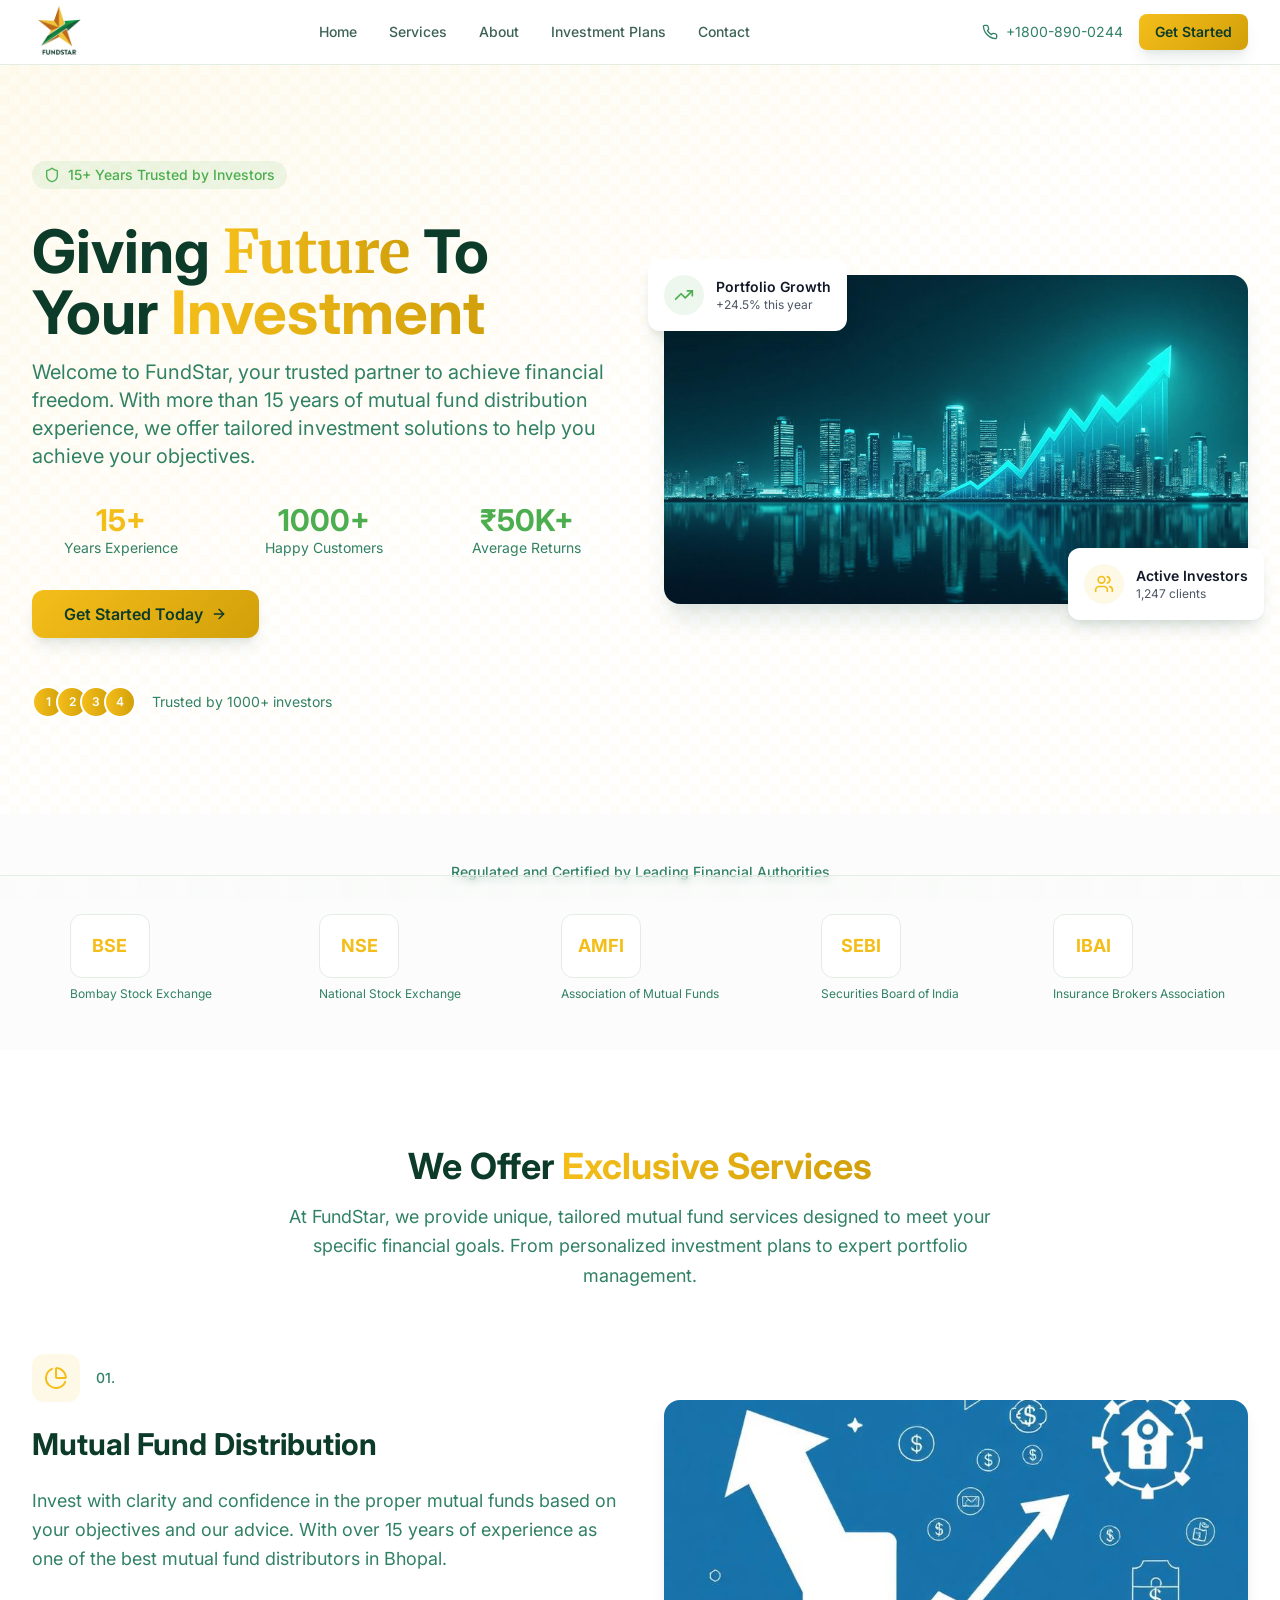
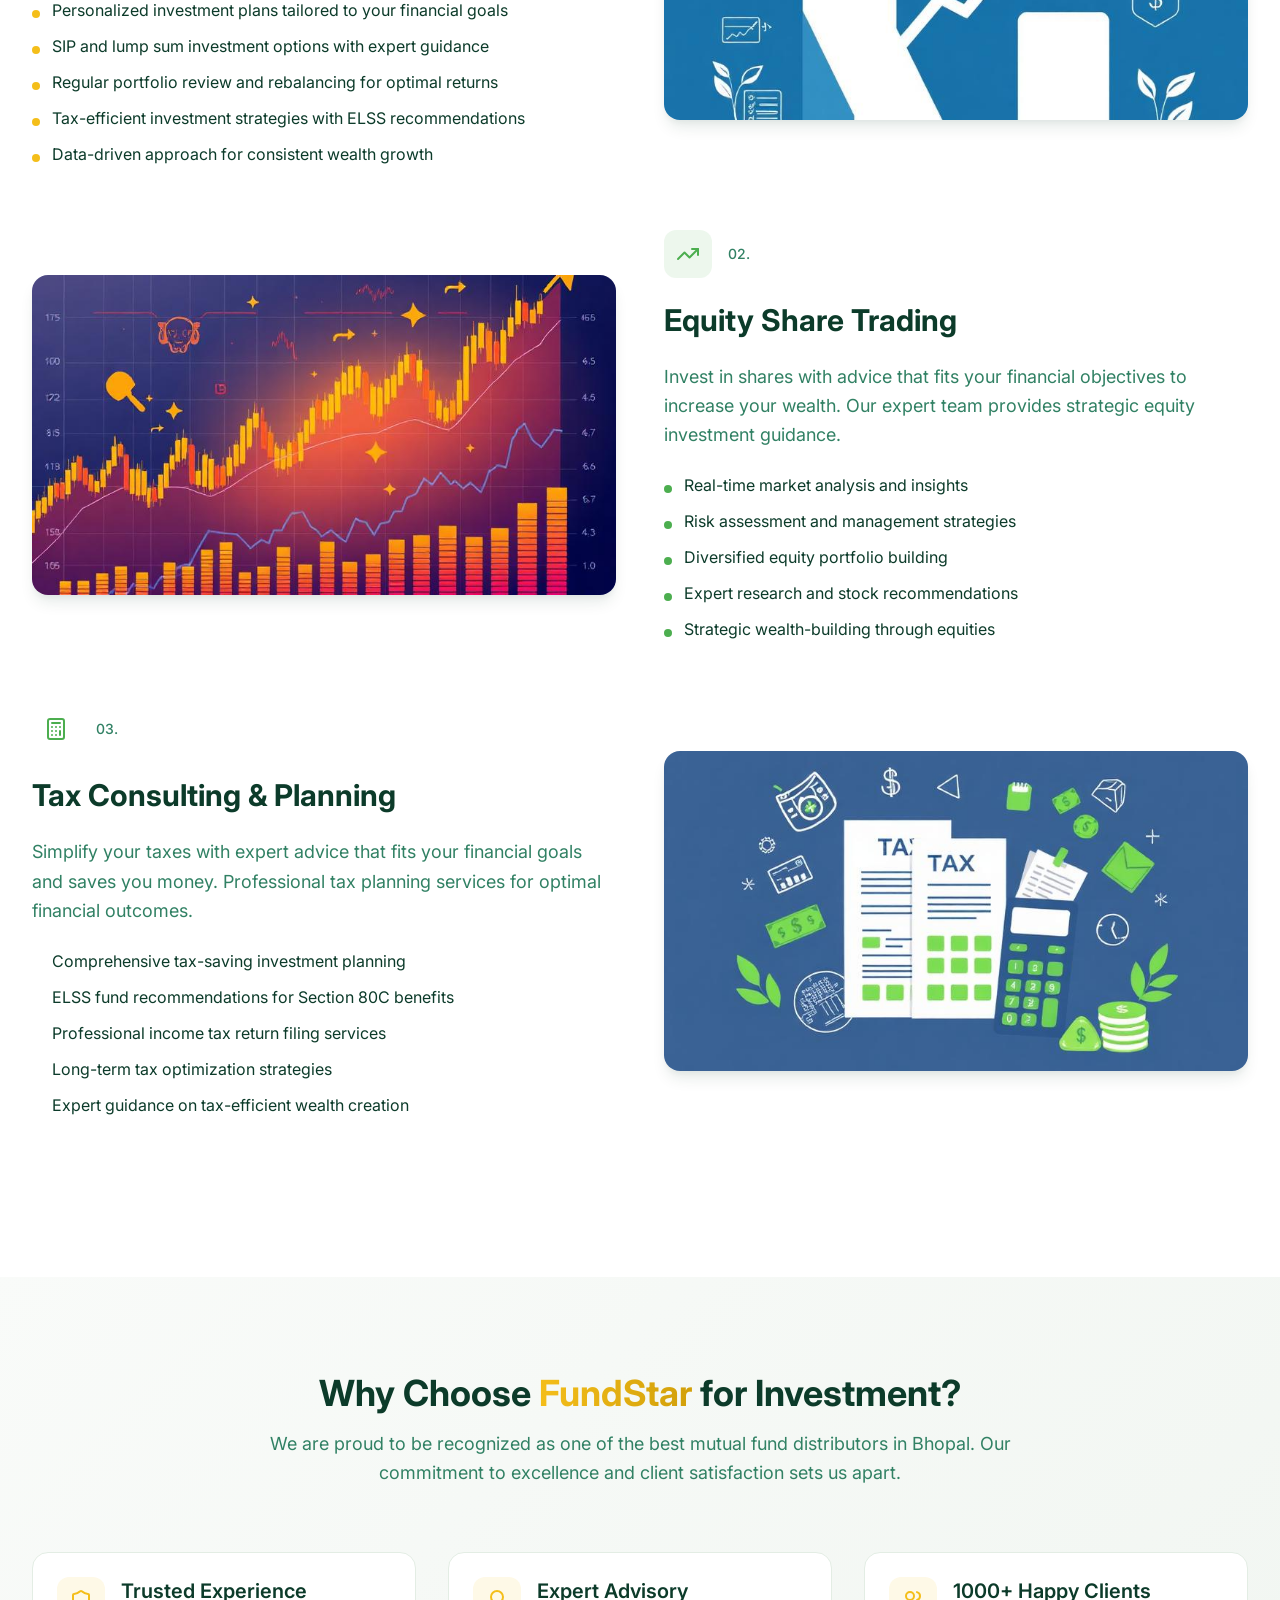
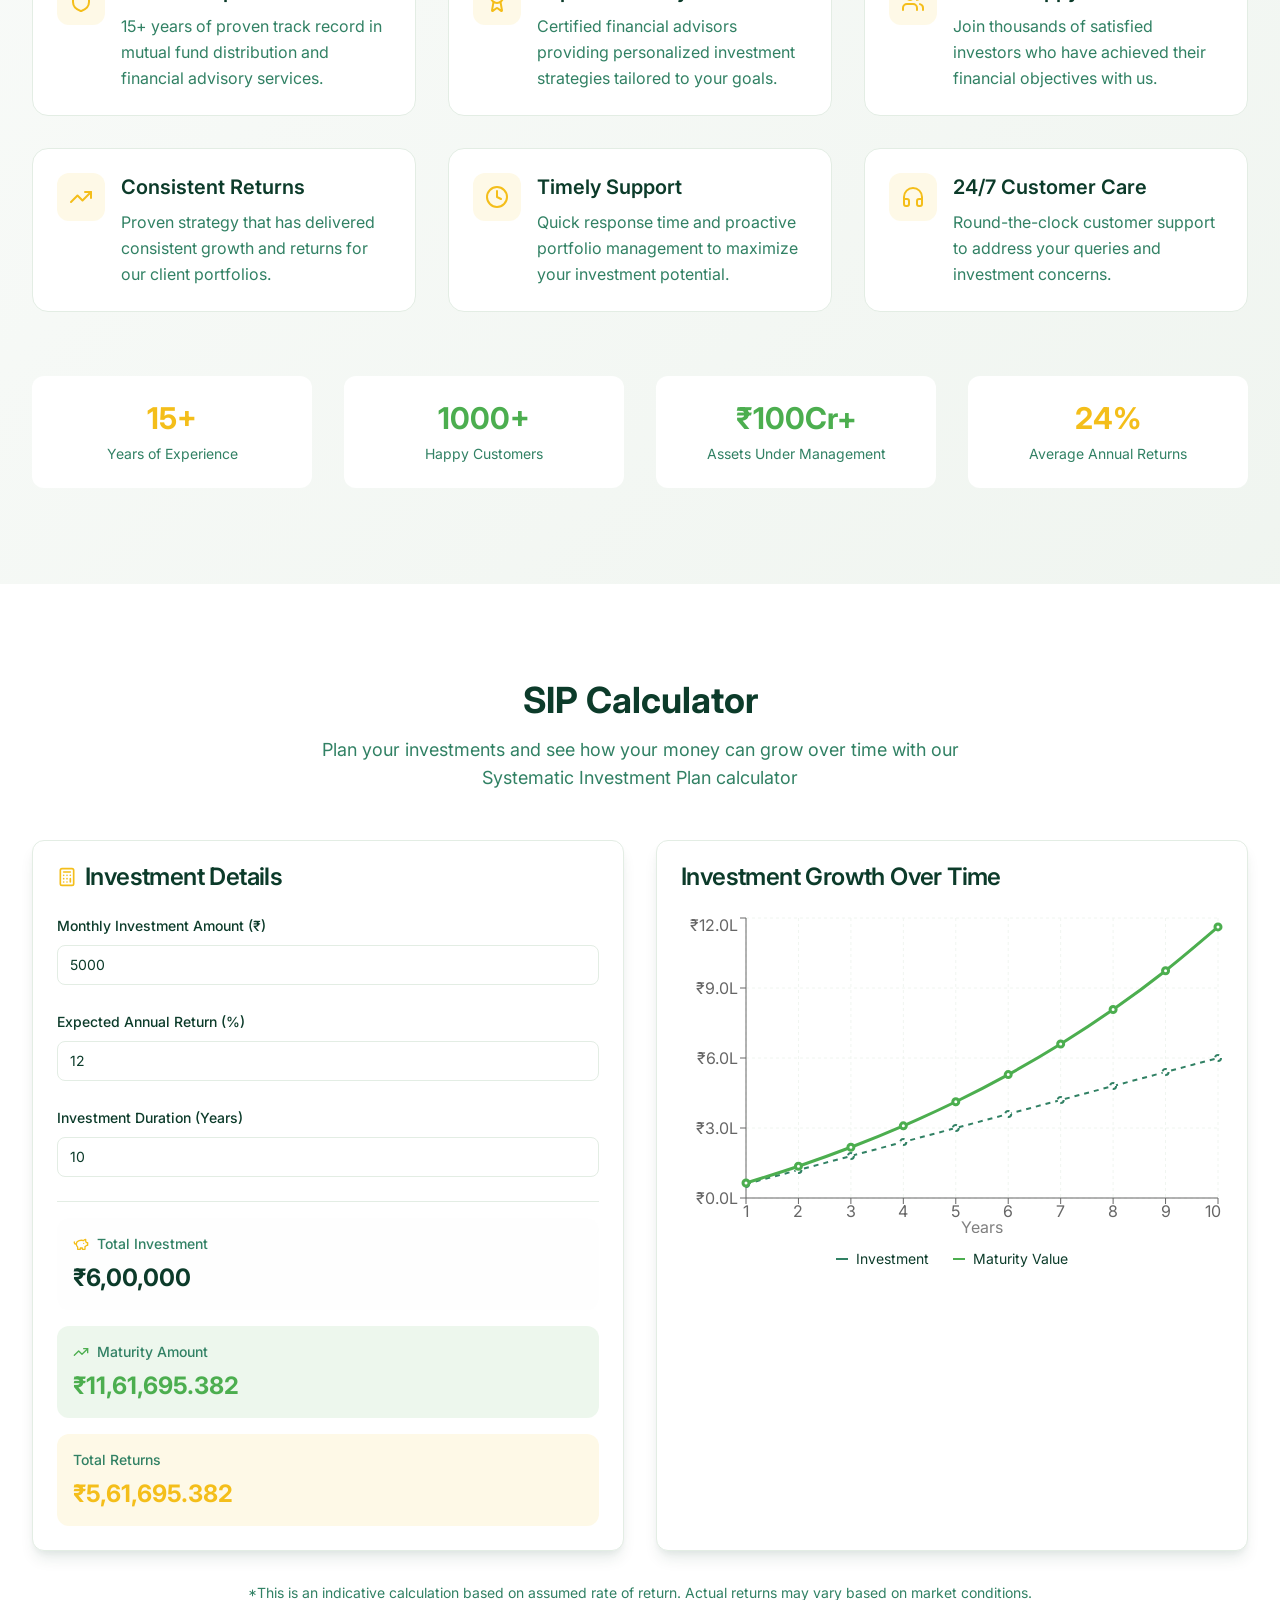
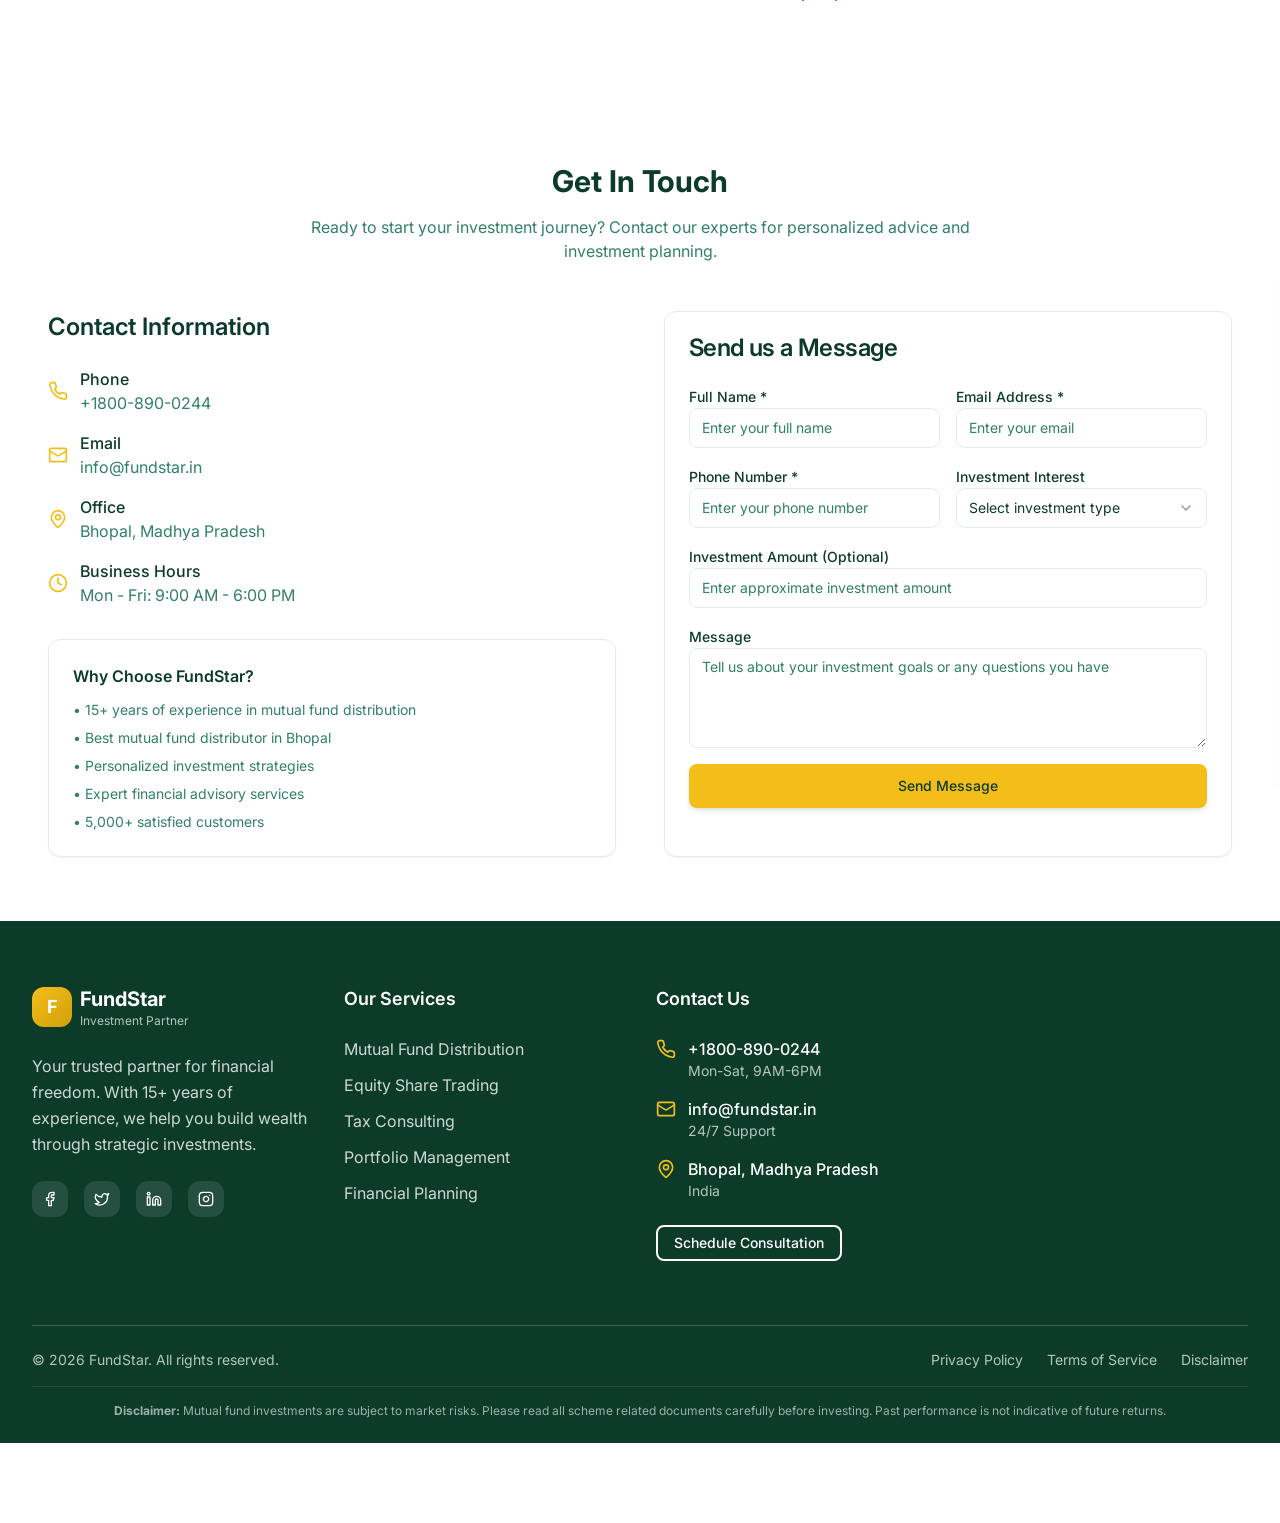
<file: index.html>
<!doctype html>
<html lang="en">

<head>
  <meta charset="UTF-8" />
  <meta name="viewport" content="width=device-width, initial-scale=1.0" />
  <title>FundStar - Your Trusted Investment Partner | Mutual Fund Distribution</title>
  <meta name="description"
    content="FundStar is your trusted partner for mutual fund distribution in Bhopal. With 15+ years of experience, we offer tailored investment solutions to help you achieve financial freedom." />
  <meta name="author" content="FundStar" />

  <!-- Google Fonts -->
  <link rel="preconnect" href="https://fonts.googleapis.com">
  <link rel="preconnect" href="https://fonts.gstatic.com" crossorigin>
  <link
    href="https://fonts.googleapis.com/css2?family=Inter:wght@300;400;500;600;700&family=Merriweather:wght@300;400;700&display=swap"
    rel="stylesheet">

  <meta property="og:title" content="FundStar - Your Trusted Investment Partner" />
  <meta property="og:description"
    content="15+ years of mutual fund distribution experience. Tailored investment solutions to help you achieve financial freedom." />
  <meta property="og:type" content="website" />
  <meta property="og:image" content="https://fundstar.in/og-image.jpg" />

  <meta name="twitter:card" content="summary_large_image" />
  <meta name="twitter:site" content="@fundstar_in" />
  <meta name="twitter:image" content="https://fundstar.in/og-image.jpg" />
  <script type="module" crossorigin src="/assets/index-Cl0SIiHX.js"></script>
  <link rel="stylesheet" crossorigin href="/assets/index-BiFHCnNt.css">
</head>

<body>
  <div id="root"></div>
</body>

</html>
</file>
<file: assets/index-BiFHCnNt.css>
*,:before,:after{--tw-border-spacing-x: 0;--tw-border-spacing-y: 0;--tw-translate-x: 0;--tw-translate-y: 0;--tw-rotate: 0;--tw-skew-x: 0;--tw-skew-y: 0;--tw-scale-x: 1;--tw-scale-y: 1;--tw-pan-x: ;--tw-pan-y: ;--tw-pinch-zoom: ;--tw-scroll-snap-strictness: proximity;--tw-gradient-from-position: ;--tw-gradient-via-position: ;--tw-gradient-to-position: ;--tw-ordinal: ;--tw-slashed-zero: ;--tw-numeric-figure: ;--tw-numeric-spacing: ;--tw-numeric-fraction: ;--tw-ring-inset: ;--tw-ring-offset-width: 0px;--tw-ring-offset-color: #fff;--tw-ring-color: rgb(59 130 246 / .5);--tw-ring-offset-shadow: 0 0 #0000;--tw-ring-shadow: 0 0 #0000;--tw-shadow: 0 0 #0000;--tw-shadow-colored: 0 0 #0000;--tw-blur: ;--tw-brightness: ;--tw-contrast: ;--tw-grayscale: ;--tw-hue-rotate: ;--tw-invert: ;--tw-saturate: ;--tw-sepia: ;--tw-drop-shadow: ;--tw-backdrop-blur: ;--tw-backdrop-brightness: ;--tw-backdrop-contrast: ;--tw-backdrop-grayscale: ;--tw-backdrop-hue-rotate: ;--tw-backdrop-invert: ;--tw-backdrop-opacity: ;--tw-backdrop-saturate: ;--tw-backdrop-sepia: ;--tw-contain-size: ;--tw-contain-layout: ;--tw-contain-paint: ;--tw-contain-style: }::backdrop{--tw-border-spacing-x: 0;--tw-border-spacing-y: 0;--tw-translate-x: 0;--tw-translate-y: 0;--tw-rotate: 0;--tw-skew-x: 0;--tw-skew-y: 0;--tw-scale-x: 1;--tw-scale-y: 1;--tw-pan-x: ;--tw-pan-y: ;--tw-pinch-zoom: ;--tw-scroll-snap-strictness: proximity;--tw-gradient-from-position: ;--tw-gradient-via-position: ;--tw-gradient-to-position: ;--tw-ordinal: ;--tw-slashed-zero: ;--tw-numeric-figure: ;--tw-numeric-spacing: ;--tw-numeric-fraction: ;--tw-ring-inset: ;--tw-ring-offset-width: 0px;--tw-ring-offset-color: #fff;--tw-ring-color: rgb(59 130 246 / .5);--tw-ring-offset-shadow: 0 0 #0000;--tw-ring-shadow: 0 0 #0000;--tw-shadow: 0 0 #0000;--tw-shadow-colored: 0 0 #0000;--tw-blur: ;--tw-brightness: ;--tw-contrast: ;--tw-grayscale: ;--tw-hue-rotate: ;--tw-invert: ;--tw-saturate: ;--tw-sepia: ;--tw-drop-shadow: ;--tw-backdrop-blur: ;--tw-backdrop-brightness: ;--tw-backdrop-contrast: ;--tw-backdrop-grayscale: ;--tw-backdrop-hue-rotate: ;--tw-backdrop-invert: ;--tw-backdrop-opacity: ;--tw-backdrop-saturate: ;--tw-backdrop-sepia: ;--tw-contain-size: ;--tw-contain-layout: ;--tw-contain-paint: ;--tw-contain-style: }*,:before,:after{box-sizing:border-box;border-width:0;border-style:solid;border-color:#e5e7eb}:before,:after{--tw-content: ""}html,:host{line-height:1.5;-webkit-text-size-adjust:100%;-moz-tab-size:4;-o-tab-size:4;tab-size:4;font-family:Inter,system-ui,sans-serif;font-feature-settings:normal;font-variation-settings:normal;-webkit-tap-highlight-color:transparent}body{margin:0;line-height:inherit}hr{height:0;color:inherit;border-top-width:1px}abbr:where([title]){-webkit-text-decoration:underline dotted;text-decoration:underline dotted}h1,h2,h3,h4,h5,h6{font-size:inherit;font-weight:inherit}a{color:inherit;text-decoration:inherit}b,strong{font-weight:bolder}code,kbd,samp,pre{font-family:ui-monospace,SFMono-Regular,Menlo,Monaco,Consolas,Liberation Mono,Courier New,monospace;font-feature-settings:normal;font-variation-settings:normal;font-size:1em}small{font-size:80%}sub,sup{font-size:75%;line-height:0;position:relative;vertical-align:baseline}sub{bottom:-.25em}sup{top:-.5em}table{text-indent:0;border-color:inherit;border-collapse:collapse}button,input,optgroup,select,textarea{font-family:inherit;font-feature-settings:inherit;font-variation-settings:inherit;font-size:100%;font-weight:inherit;line-height:inherit;letter-spacing:inherit;color:inherit;margin:0;padding:0}button,select{text-transform:none}button,input:where([type=button]),input:where([type=reset]),input:where([type=submit]){-webkit-appearance:button;background-color:transparent;background-image:none}:-moz-focusring{outline:auto}:-moz-ui-invalid{box-shadow:none}progress{vertical-align:baseline}::-webkit-inner-spin-button,::-webkit-outer-spin-button{height:auto}[type=search]{-webkit-appearance:textfield;outline-offset:-2px}::-webkit-search-decoration{-webkit-appearance:none}::-webkit-file-upload-button{-webkit-appearance:button;font:inherit}summary{display:list-item}blockquote,dl,dd,h1,h2,h3,h4,h5,h6,hr,figure,p,pre{margin:0}fieldset{margin:0;padding:0}legend{padding:0}ol,ul,menu{list-style:none;margin:0;padding:0}dialog{padding:0}textarea{resize:vertical}input::-moz-placeholder,textarea::-moz-placeholder{opacity:1;color:#9ca3af}input::placeholder,textarea::placeholder{opacity:1;color:#9ca3af}button,[role=button]{cursor:pointer}:disabled{cursor:default}img,svg,video,canvas,audio,iframe,embed,object{display:block;vertical-align:middle}img,video{max-width:100%;height:auto}[hidden]:where(:not([hidden=until-found])){display:none}:root{--background: 0 0% 100%;--foreground: 158 65% 14%;--primary: 45 91% 53%;--primary-foreground: 158 65% 14%;--primary-light: 45 91% 97%;--primary-dark: 45 91% 43%;--success: 122 39% 49%;--success-foreground: 0 0% 100%;--success-light: 122 39% 97%;--coral: 122 39% 49%;--coral-foreground: 0 0% 100%;--coral-light: 122 39% 97%;--card: 0 0% 100%;--card-foreground: 158 65% 14%;--card-hover: 122 39% 98%;--secondary: 122 20% 95%;--secondary-foreground: 158 65% 14%;--muted: 122 20% 95%;--muted-foreground: 158 45% 35%;--accent: 122 20% 95%;--accent-foreground: 158 65% 14%;--destructive: 0 84% 60%;--destructive-foreground: 0 0% 100%;--warning: 38 92% 50%;--warning-foreground: 0 0% 100%;--border: 122 20% 91%;--input: 122 20% 91%;--ring: 45 91% 53%;--popover: 0 0% 100%;--popover-foreground: 158 65% 14%;--radius-lg: 12px;--radius-xl: 16px;--gradient-hero: linear-gradient(135deg, hsl(45, 91%, 53%) 0%, hsl(45, 91%, 43%) 100%);--gradient-success: linear-gradient(135deg, hsl(122, 39%, 49%) 0%, hsl(122, 39%, 39%) 100%);--gradient-coral: linear-gradient(135deg, hsl(122, 39%, 49%) 0%, hsl(122, 39%, 39%) 100%);--gradient-light: linear-gradient(135deg, hsl(122, 20%, 98%) 0%, hsl(122, 20%, 95%) 100%);--shadow-sm: 0 1px 2px 0 hsl(158 65% 14% / .05);--shadow-md: 0 4px 6px -1px hsl(158 65% 14% / .1), 0 2px 4px -1px hsl(158 65% 14% / .06);--shadow-lg: 0 10px 15px -3px hsl(158 65% 14% / .1), 0 4px 6px -2px hsl(158 65% 14% / .05);--shadow-xl: 0 20px 25px -5px hsl(158 65% 14% / .1), 0 10px 10px -5px hsl(158 65% 14% / .04);--shadow-primary: 0 10px 30px -10px hsl(45 91% 53% / .3);--shadow-success: 0 10px 30px -10px hsl(122 39% 49% / .3);--transition-all: all .3s cubic-bezier(.4, 0, .2, 1);--transition-colors: color .2s ease-in-out, background-color .2s ease-in-out, border-color .2s ease-in-out;--radius: 8px;--sidebar-background: 0 0% 98%;--sidebar-foreground: 240 5.3% 26.1%;--sidebar-primary: 240 5.9% 10%;--sidebar-primary-foreground: 0 0% 98%;--sidebar-accent: 240 4.8% 95.9%;--sidebar-accent-foreground: 240 5.9% 10%;--sidebar-border: 220 13% 91%;--sidebar-ring: 217.2 91.2% 59.8%}.dark{--background: 158 65% 6%;--foreground: 122 20% 95%;--primary: 45 91% 53%;--primary-foreground: 158 65% 14%;--primary-light: 45 91% 15%;--primary-dark: 45 91% 63%;--success: 122 39% 49%;--success-foreground: 0 0% 100%;--success-light: 122 39% 15%;--coral: 122 39% 49%;--coral-foreground: 0 0% 100%;--coral-light: 122 39% 15%;--card: 158 65% 8%;--card-foreground: 122 20% 95%;--card-hover: 158 65% 12%;--secondary: 158 65% 12%;--secondary-foreground: 122 20% 95%;--muted: 158 65% 12%;--muted-foreground: 122 20% 70%;--accent: 158 65% 12%;--accent-foreground: 122 20% 95%;--destructive: 0 84% 60%;--destructive-foreground: 0 0% 100%;--warning: 38 92% 50%;--warning-foreground: 0 0% 100%;--border: 158 65% 21%;--input: 158 65% 21%;--ring: 45 91% 53%;--popover: 158 65% 8%;--popover-foreground: 122 20% 95%;--gradient-hero: linear-gradient(135deg, hsl(45, 91%, 53%) 0%, hsl(45, 91%, 63%) 100%);--gradient-success: linear-gradient(135deg, hsl(122, 39%, 49%) 0%, hsl(122, 39%, 59%) 100%);--gradient-coral: linear-gradient(135deg, hsl(122, 39%, 49%) 0%, hsl(122, 39%, 59%) 100%);--gradient-light: linear-gradient(135deg, hsl(158, 65%, 8%) 0%, hsl(158, 65%, 12%) 100%);--shadow-sm: 0 1px 2px 0 hsl(0 0% 0% / .15);--shadow-md: 0 4px 6px -1px hsl(0 0% 0% / .3), 0 2px 4px -1px hsl(0 0% 0% / .2);--shadow-lg: 0 10px 15px -3px hsl(0 0% 0% / .3), 0 4px 6px -2px hsl(0 0% 0% / .2);--shadow-xl: 0 20px 25px -5px hsl(0 0% 0% / .3), 0 10px 10px -5px hsl(0 0% 0% / .15);--shadow-primary: 0 10px 30px -10px hsl(45 91% 53% / .4);--shadow-success: 0 10px 30px -10px hsl(122 39% 49% / .4);--sidebar-background: 158 65% 6%;--sidebar-foreground: 122 20% 95%;--sidebar-primary: 45 91% 53%;--sidebar-primary-foreground: 158 65% 14%;--sidebar-accent: 158 65% 12%;--sidebar-accent-foreground: 122 20% 95%;--sidebar-border: 158 65% 21%;--sidebar-ring: 45 91% 53%}*{border-color:hsl(var(--border))}body{background-color:hsl(var(--background));font-family:Inter,system-ui,sans-serif;color:hsl(var(--foreground));-webkit-font-smoothing:antialiased;-moz-osx-font-smoothing:grayscale}h1,h2,h3,h4,h5,h6{font-family:Inter,system-ui,sans-serif}.container{width:100%;margin-right:auto;margin-left:auto;padding-right:2rem;padding-left:2rem}@media (min-width: 1400px){.container{max-width:1400px}}.trust-badge{display:inline-flex;align-items:center;gap:.5rem;border-radius:9999px;background-color:hsl(var(--success) / .1);padding:.25rem .75rem;font-size:.875rem;line-height:1.25rem;font-weight:500;color:hsl(var(--success))}.gradient-text{background-image:linear-gradient(to right,var(--tw-gradient-stops));--tw-gradient-from: hsl(var(--primary)) var(--tw-gradient-from-position);--tw-gradient-to: hsl(var(--primary) / 0) var(--tw-gradient-to-position);--tw-gradient-stops: var(--tw-gradient-from), var(--tw-gradient-to);--tw-gradient-to: hsl(var(--primary-dark)) var(--tw-gradient-to-position);-webkit-background-clip:text;background-clip:text;color:transparent}.stat-card{border-radius:var(--radius-lg);background-color:hsl(var(--card));padding:1.5rem;text-align:center;transition-property:var(--transition-colors);transition-timing-function:cubic-bezier(.4,0,.2,1);transition-duration:.15s}.stat-card:hover{background-color:hsl(var(--card-hover))}.service-card{border-radius:var(--radius-xl);border-width:1px;border-color:hsl(var(--border));background-color:hsl(var(--card));padding:1.5rem;transition-property:var(--transition-all);transition-timing-function:cubic-bezier(.4,0,.2,1);transition-duration:.3s;animation-duration:.3s}.service-card:hover{border-color:hsl(var(--primary) / .2);--tw-shadow: var(--shadow-lg);--tw-shadow-colored: var(--shadow-lg);box-shadow:var(--tw-ring-offset-shadow, 0 0 #0000),var(--tw-ring-shadow, 0 0 #0000),var(--tw-shadow)}.section-padding{padding-top:4rem;padding-bottom:4rem}@media (min-width: 768px){.section-padding{padding-top:6rem;padding-bottom:6rem}}@keyframes scroll{0%{transform:translate(0)}to{transform:translate(-33.333%)}}.animate-scroll{animation:scroll 90s linear infinite}.sr-only{position:absolute;width:1px;height:1px;padding:0;margin:-1px;overflow:hidden;clip:rect(0,0,0,0);white-space:nowrap;border-width:0}.pointer-events-none{pointer-events:none}.pointer-events-auto{pointer-events:auto}.visible{visibility:visible}.invisible{visibility:hidden}.static{position:static}.fixed{position:fixed}.absolute{position:absolute}.relative{position:relative}.sticky{position:sticky}.inset-0{top:0;right:0;bottom:0;left:0}.inset-x-0{left:0;right:0}.inset-y-0{top:0;bottom:0}.-bottom-12{bottom:-3rem}.-bottom-4{bottom:-1rem}.-left-12{left:-3rem}.-left-4{left:-1rem}.-right-12{right:-3rem}.-right-4{right:-1rem}.-top-12{top:-3rem}.-top-3{top:-.75rem}.-top-4{top:-1rem}.bottom-0{bottom:0}.left-0{left:0}.left-1{left:.25rem}.left-1\/2{left:50%}.left-2{left:.5rem}.left-4{left:1rem}.left-\[50\%\]{left:50%}.right-0{right:0}.right-1{right:.25rem}.right-2{right:.5rem}.right-3{right:.75rem}.right-4{right:1rem}.top-0{top:0}.top-1\.5{top:.375rem}.top-1\/2{top:50%}.top-2{top:.5rem}.top-3\.5{top:.875rem}.top-4{top:1rem}.top-\[1px\]{top:1px}.top-\[50\%\]{top:50%}.top-\[60\%\]{top:60%}.top-full{top:100%}.-z-10{z-index:-10}.z-10{z-index:10}.z-20{z-index:20}.z-40{z-index:40}.z-50{z-index:50}.z-\[100\]{z-index:100}.z-\[1\]{z-index:1}.order-1{order:1}.order-2{order:2}.col-span-2{grid-column:span 2 / span 2}.-mx-1{margin-left:-.25rem;margin-right:-.25rem}.mx-1{margin-left:.25rem;margin-right:.25rem}.mx-2{margin-left:.5rem;margin-right:.5rem}.mx-3\.5{margin-left:.875rem;margin-right:.875rem}.mx-auto{margin-left:auto;margin-right:auto}.my-0\.5{margin-top:.125rem;margin-bottom:.125rem}.my-1{margin-top:.25rem;margin-bottom:.25rem}.-ml-4{margin-left:-1rem}.-mt-1{margin-top:-.25rem}.-mt-4{margin-top:-1rem}.mb-1{margin-bottom:.25rem}.mb-12{margin-bottom:3rem}.mb-16{margin-bottom:4rem}.mb-2{margin-bottom:.5rem}.mb-20{margin-bottom:5rem}.mb-3{margin-bottom:.75rem}.mb-4{margin-bottom:1rem}.mb-6{margin-bottom:1.5rem}.mb-8{margin-bottom:2rem}.ml-1{margin-left:.25rem}.ml-2{margin-left:.5rem}.ml-auto{margin-left:auto}.mr-2{margin-right:.5rem}.mr-4{margin-right:1rem}.mr-6{margin-right:1.5rem}.mt-0\.5{margin-top:.125rem}.mt-1\.5{margin-top:.375rem}.mt-12{margin-top:3rem}.mt-16{margin-top:4rem}.mt-2{margin-top:.5rem}.mt-20{margin-top:5rem}.mt-24{margin-top:6rem}.mt-3{margin-top:.75rem}.mt-4{margin-top:1rem}.mt-8{margin-top:2rem}.mt-auto{margin-top:auto}.block{display:block}.flex{display:flex}.inline-flex{display:inline-flex}.table{display:table}.grid{display:grid}.hidden{display:none}.aspect-square{aspect-ratio:1 / 1}.aspect-video{aspect-ratio:16 / 9}.size-4{width:1rem;height:1rem}.h-0\.5{height:.125rem}.h-1\.5{height:.375rem}.h-10{height:2.5rem}.h-11{height:2.75rem}.h-12{height:3rem}.h-14{height:3.5rem}.h-16{height:4rem}.h-2{height:.5rem}.h-2\.5{height:.625rem}.h-3{height:.75rem}.h-3\.5{height:.875rem}.h-4{height:1rem}.h-5{height:1.25rem}.h-6{height:1.5rem}.h-64{height:16rem}.h-7{height:1.75rem}.h-8{height:2rem}.h-80{height:20rem}.h-9{height:2.25rem}.h-\[1px\]{height:1px}.h-\[90vh\]{height:90vh}.h-\[var\(--radix-navigation-menu-viewport-height\)\]{height:var(--radix-navigation-menu-viewport-height)}.h-\[var\(--radix-select-trigger-height\)\]{height:var(--radix-select-trigger-height)}.h-auto{height:auto}.h-full{height:100%}.h-px{height:1px}.h-svh{height:100svh}.max-h-96{max-height:24rem}.max-h-\[300px\]{max-height:300px}.max-h-screen{max-height:100vh}.min-h-0{min-height:0px}.min-h-\[100px\]{min-height:100px}.min-h-\[80px\]{min-height:80px}.min-h-screen{min-height:100vh}.min-h-svh{min-height:100svh}.w-0{width:0px}.w-1{width:.25rem}.w-1\.5{width:.375rem}.w-10{width:2.5rem}.w-11{width:2.75rem}.w-12{width:3rem}.w-16{width:4rem}.w-2{width:.5rem}.w-2\.5{width:.625rem}.w-20{width:5rem}.w-3{width:.75rem}.w-3\.5{width:.875rem}.w-3\/4{width:75%}.w-4{width:1rem}.w-5{width:1.25rem}.w-6{width:1.5rem}.w-64{width:16rem}.w-7{width:1.75rem}.w-72{width:18rem}.w-8{width:2rem}.w-9{width:2.25rem}.w-\[--sidebar-width\]{width:var(--sidebar-width)}.w-\[100px\]{width:100px}.w-\[1px\]{width:1px}.w-auto{width:auto}.w-full{width:100%}.w-max{width:-moz-max-content;width:max-content}.w-px{width:1px}.min-w-0{min-width:0px}.min-w-5{min-width:1.25rem}.min-w-\[12rem\]{min-width:12rem}.min-w-\[8rem\]{min-width:8rem}.min-w-\[var\(--radix-select-trigger-width\)\]{min-width:var(--radix-select-trigger-width)}.max-w-2xl{max-width:42rem}.max-w-3xl{max-width:48rem}.max-w-4xl{max-width:56rem}.max-w-\[--skeleton-width\]{max-width:var(--skeleton-width)}.max-w-lg{max-width:32rem}.max-w-max{max-width:-moz-max-content;max-width:max-content}.max-w-screen-xl{max-width:1280px}.flex-1{flex:1 1 0%}.flex-shrink-0,.shrink-0{flex-shrink:0}.grow{flex-grow:1}.grow-0{flex-grow:0}.basis-full{flex-basis:100%}.caption-bottom{caption-side:bottom}.border-collapse{border-collapse:collapse}.-translate-x-1\/2{--tw-translate-x: -50%;transform:translate(var(--tw-translate-x),var(--tw-translate-y)) rotate(var(--tw-rotate)) skew(var(--tw-skew-x)) skewY(var(--tw-skew-y)) scaleX(var(--tw-scale-x)) scaleY(var(--tw-scale-y))}.-translate-x-px{--tw-translate-x: -1px;transform:translate(var(--tw-translate-x),var(--tw-translate-y)) rotate(var(--tw-rotate)) skew(var(--tw-skew-x)) skewY(var(--tw-skew-y)) scaleX(var(--tw-scale-x)) scaleY(var(--tw-scale-y))}.-translate-y-1\/2{--tw-translate-y: -50%;transform:translate(var(--tw-translate-x),var(--tw-translate-y)) rotate(var(--tw-rotate)) skew(var(--tw-skew-x)) skewY(var(--tw-skew-y)) scaleX(var(--tw-scale-x)) scaleY(var(--tw-scale-y))}.translate-x-4{--tw-translate-x: 1rem;transform:translate(var(--tw-translate-x),var(--tw-translate-y)) rotate(var(--tw-rotate)) skew(var(--tw-skew-x)) skewY(var(--tw-skew-y)) scaleX(var(--tw-scale-x)) scaleY(var(--tw-scale-y))}.translate-x-\[-50\%\]{--tw-translate-x: -50%;transform:translate(var(--tw-translate-x),var(--tw-translate-y)) rotate(var(--tw-rotate)) skew(var(--tw-skew-x)) skewY(var(--tw-skew-y)) scaleX(var(--tw-scale-x)) scaleY(var(--tw-scale-y))}.translate-x-px{--tw-translate-x: 1px;transform:translate(var(--tw-translate-x),var(--tw-translate-y)) rotate(var(--tw-rotate)) skew(var(--tw-skew-x)) skewY(var(--tw-skew-y)) scaleX(var(--tw-scale-x)) scaleY(var(--tw-scale-y))}.translate-y-4{--tw-translate-y: 1rem;transform:translate(var(--tw-translate-x),var(--tw-translate-y)) rotate(var(--tw-rotate)) skew(var(--tw-skew-x)) skewY(var(--tw-skew-y)) scaleX(var(--tw-scale-x)) scaleY(var(--tw-scale-y))}.translate-y-\[-50\%\]{--tw-translate-y: -50%;transform:translate(var(--tw-translate-x),var(--tw-translate-y)) rotate(var(--tw-rotate)) skew(var(--tw-skew-x)) skewY(var(--tw-skew-y)) scaleX(var(--tw-scale-x)) scaleY(var(--tw-scale-y))}.rotate-45{--tw-rotate: 45deg;transform:translate(var(--tw-translate-x),var(--tw-translate-y)) rotate(var(--tw-rotate)) skew(var(--tw-skew-x)) skewY(var(--tw-skew-y)) scaleX(var(--tw-scale-x)) scaleY(var(--tw-scale-y))}.rotate-90{--tw-rotate: 90deg;transform:translate(var(--tw-translate-x),var(--tw-translate-y)) rotate(var(--tw-rotate)) skew(var(--tw-skew-x)) skewY(var(--tw-skew-y)) scaleX(var(--tw-scale-x)) scaleY(var(--tw-scale-y))}.transform{transform:translate(var(--tw-translate-x),var(--tw-translate-y)) rotate(var(--tw-rotate)) skew(var(--tw-skew-x)) skewY(var(--tw-skew-y)) scaleX(var(--tw-scale-x)) scaleY(var(--tw-scale-y))}@keyframes fade-in-up{0%{opacity:0;transform:translateY(40px)}to{opacity:1;transform:translateY(0)}}.animate-fade-in-up{animation:fade-in-up .8s ease-out}@keyframes float{0%,to{transform:translateY(0)}50%{transform:translateY(-10px)}}.animate-float{animation:float 3s ease-in-out infinite}@keyframes pulse{50%{opacity:.5}}.animate-pulse{animation:pulse 2s cubic-bezier(.4,0,.6,1) infinite}@keyframes spin{to{transform:rotate(360deg)}}.animate-spin{animation:spin 1s linear infinite}.cursor-default{cursor:default}.cursor-pointer{cursor:pointer}.touch-none{touch-action:none}.select-none{-webkit-user-select:none;-moz-user-select:none;user-select:none}.list-none{list-style-type:none}.grid-cols-1{grid-template-columns:repeat(1,minmax(0,1fr))}.grid-cols-2{grid-template-columns:repeat(2,minmax(0,1fr))}.flex-row{flex-direction:row}.flex-col{flex-direction:column}.flex-col-reverse{flex-direction:column-reverse}.flex-wrap{flex-wrap:wrap}.items-start{align-items:flex-start}.items-end{align-items:flex-end}.items-center{align-items:center}.items-stretch{align-items:stretch}.justify-center{justify-content:center}.justify-between{justify-content:space-between}.justify-items-center{justify-items:center}.gap-1{gap:.25rem}.gap-1\.5{gap:.375rem}.gap-12{gap:3rem}.gap-2{gap:.5rem}.gap-20{gap:5rem}.gap-3{gap:.75rem}.gap-4{gap:1rem}.gap-6{gap:1.5rem}.gap-8{gap:2rem}.-space-x-2>:not([hidden])~:not([hidden]){--tw-space-x-reverse: 0;margin-right:calc(-.5rem * var(--tw-space-x-reverse));margin-left:calc(-.5rem * calc(1 - var(--tw-space-x-reverse)))}.space-x-1>:not([hidden])~:not([hidden]){--tw-space-x-reverse: 0;margin-right:calc(.25rem * var(--tw-space-x-reverse));margin-left:calc(.25rem * calc(1 - var(--tw-space-x-reverse)))}.space-x-2>:not([hidden])~:not([hidden]){--tw-space-x-reverse: 0;margin-right:calc(.5rem * var(--tw-space-x-reverse));margin-left:calc(.5rem * calc(1 - var(--tw-space-x-reverse)))}.space-x-3>:not([hidden])~:not([hidden]){--tw-space-x-reverse: 0;margin-right:calc(.75rem * var(--tw-space-x-reverse));margin-left:calc(.75rem * calc(1 - var(--tw-space-x-reverse)))}.space-x-4>:not([hidden])~:not([hidden]){--tw-space-x-reverse: 0;margin-right:calc(1rem * var(--tw-space-x-reverse));margin-left:calc(1rem * calc(1 - var(--tw-space-x-reverse)))}.space-x-6>:not([hidden])~:not([hidden]){--tw-space-x-reverse: 0;margin-right:calc(1.5rem * var(--tw-space-x-reverse));margin-left:calc(1.5rem * calc(1 - var(--tw-space-x-reverse)))}.space-x-8>:not([hidden])~:not([hidden]){--tw-space-x-reverse: 0;margin-right:calc(2rem * var(--tw-space-x-reverse));margin-left:calc(2rem * calc(1 - var(--tw-space-x-reverse)))}.space-y-1>:not([hidden])~:not([hidden]){--tw-space-y-reverse: 0;margin-top:calc(.25rem * calc(1 - var(--tw-space-y-reverse)));margin-bottom:calc(.25rem * var(--tw-space-y-reverse))}.space-y-1\.5>:not([hidden])~:not([hidden]){--tw-space-y-reverse: 0;margin-top:calc(.375rem * calc(1 - var(--tw-space-y-reverse)));margin-bottom:calc(.375rem * var(--tw-space-y-reverse))}.space-y-10>:not([hidden])~:not([hidden]){--tw-space-y-reverse: 0;margin-top:calc(2.5rem * calc(1 - var(--tw-space-y-reverse)));margin-bottom:calc(2.5rem * var(--tw-space-y-reverse))}.space-y-16>:not([hidden])~:not([hidden]){--tw-space-y-reverse: 0;margin-top:calc(4rem * calc(1 - var(--tw-space-y-reverse)));margin-bottom:calc(4rem * var(--tw-space-y-reverse))}.space-y-2>:not([hidden])~:not([hidden]){--tw-space-y-reverse: 0;margin-top:calc(.5rem * calc(1 - var(--tw-space-y-reverse)));margin-bottom:calc(.5rem * var(--tw-space-y-reverse))}.space-y-3>:not([hidden])~:not([hidden]){--tw-space-y-reverse: 0;margin-top:calc(.75rem * calc(1 - var(--tw-space-y-reverse)));margin-bottom:calc(.75rem * var(--tw-space-y-reverse))}.space-y-4>:not([hidden])~:not([hidden]){--tw-space-y-reverse: 0;margin-top:calc(1rem * calc(1 - var(--tw-space-y-reverse)));margin-bottom:calc(1rem * var(--tw-space-y-reverse))}.space-y-6>:not([hidden])~:not([hidden]){--tw-space-y-reverse: 0;margin-top:calc(1.5rem * calc(1 - var(--tw-space-y-reverse)));margin-bottom:calc(1.5rem * var(--tw-space-y-reverse))}.space-y-8>:not([hidden])~:not([hidden]){--tw-space-y-reverse: 0;margin-top:calc(2rem * calc(1 - var(--tw-space-y-reverse)));margin-bottom:calc(2rem * var(--tw-space-y-reverse))}.overflow-auto{overflow:auto}.overflow-hidden{overflow:hidden}.overflow-y-auto{overflow-y:auto}.overflow-x-hidden{overflow-x:hidden}.whitespace-nowrap{white-space:nowrap}.break-words{overflow-wrap:break-word}.rounded{border-radius:.25rem}.rounded-\[2px\]{border-radius:2px}.rounded-\[inherit\]{border-radius:inherit}.rounded-full{border-radius:9999px}.rounded-lg{border-radius:var(--radius-lg)}.rounded-md{border-radius:var(--radius)}.rounded-sm{border-radius:calc(var(--radius) / 2)}.rounded-xl{border-radius:var(--radius-xl)}.rounded-t-\[10px\]{border-top-left-radius:10px;border-top-right-radius:10px}.rounded-tl-sm{border-top-left-radius:calc(var(--radius) / 2)}.border{border-width:1px}.border-0{border-width:0px}.border-2{border-width:2px}.border-\[1\.5px\]{border-width:1.5px}.border-y{border-top-width:1px;border-bottom-width:1px}.border-b{border-bottom-width:1px}.border-b-2{border-bottom-width:2px}.border-l{border-left-width:1px}.border-r{border-right-width:1px}.border-t{border-top-width:1px}.border-dashed{border-style:dashed}.border-\[--color-border\]{border-color:var(--color-border)}.border-background{border-color:hsl(var(--background))}.border-background\/10{border-color:hsl(var(--background) / .1)}.border-background\/20{border-color:hsl(var(--background) / .2)}.border-border{border-color:hsl(var(--border))}.border-border\/50{border-color:hsl(var(--border) / .5)}.border-destructive{border-color:hsl(var(--destructive))}.border-destructive\/50{border-color:hsl(var(--destructive) / .5)}.border-green-500\/30{border-color:#22c55e4d}.border-input{border-color:hsl(var(--input))}.border-primary{border-color:hsl(var(--primary))}.border-red-500\/30{border-color:#ef44444d}.border-sidebar-border{border-color:hsl(var(--sidebar-border))}.border-transparent{border-color:transparent}.border-white{--tw-border-opacity: 1;border-color:rgb(255 255 255 / var(--tw-border-opacity, 1))}.border-l-transparent{border-left-color:transparent}.border-t-transparent{border-top-color:transparent}.bg-\[--color-bg\]{background-color:var(--color-bg)}.bg-accent{background-color:hsl(var(--accent))}.bg-accent\/10{background-color:hsl(var(--accent) / .1)}.bg-accent\/5{background-color:hsl(var(--accent) / .05)}.bg-background{background-color:hsl(var(--background))}.bg-background\/10{background-color:hsl(var(--background) / .1)}.bg-black\/80{background-color:#000c}.bg-border{background-color:hsl(var(--border))}.bg-card{background-color:hsl(var(--card))}.bg-card\/50{background-color:hsl(var(--card) / .5)}.bg-card\/80{background-color:hsl(var(--card) / .8)}.bg-destructive{background-color:hsl(var(--destructive))}.bg-foreground{background-color:hsl(var(--foreground))}.bg-foreground\/40{background-color:hsl(var(--foreground) / .4)}.bg-gray-100{--tw-bg-opacity: 1;background-color:rgb(243 244 246 / var(--tw-bg-opacity, 1))}.bg-green-500\/20{background-color:#22c55e33}.bg-muted{background-color:hsl(var(--muted))}.bg-muted-foreground{background-color:hsl(var(--muted-foreground))}.bg-muted\/30{background-color:hsl(var(--muted) / .3)}.bg-muted\/50{background-color:hsl(var(--muted) / .5)}.bg-popover{background-color:hsl(var(--popover))}.bg-primary{background-color:hsl(var(--primary))}.bg-primary\/10{background-color:hsl(var(--primary) / .1)}.bg-primary\/5{background-color:hsl(var(--primary) / .05)}.bg-red-500\/20{background-color:#ef444433}.bg-secondary{background-color:hsl(var(--secondary))}.bg-sidebar{background-color:hsl(var(--sidebar-background))}.bg-sidebar-border{background-color:hsl(var(--sidebar-border))}.bg-success{background-color:hsl(var(--success))}.bg-success\/10{background-color:hsl(var(--success) / .1)}.bg-transparent{background-color:transparent}.bg-white{--tw-bg-opacity: 1;background-color:rgb(255 255 255 / var(--tw-bg-opacity, 1))}.bg-\[linear-gradient\(45deg\,hsl\(var\(--primary\)\/0\.03\)_25\%\,transparent_25\%\,transparent_75\%\,hsl\(var\(--primary\)\/0\.03\)_75\%\,hsl\(var\(--primary\)\/0\.03\)\)\,linear-gradient\(45deg\,hsl\(var\(--primary\)\/0\.03\)_25\%\,transparent_25\%\,transparent_75\%\,hsl\(var\(--primary\)\/0\.03\)_75\%\,hsl\(var\(--primary\)\/0\.03\)\)\]{background-image:linear-gradient(45deg,hsl(var(--primary)/.03) 25%,transparent 25%,transparent 75%,hsl(var(--primary)/.03) 75%,hsl(var(--primary)/.03)),linear-gradient(45deg,hsl(var(--primary)/.03) 25%,transparent 25%,transparent 75%,hsl(var(--primary)/.03) 75%,hsl(var(--primary)/.03))}.bg-gradient-coral{background-image:var(--gradient-coral)}.bg-gradient-hero{background-image:var(--gradient-hero)}.bg-gradient-light{background-image:var(--gradient-light)}.bg-gradient-success{background-image:var(--gradient-success)}.bg-gradient-to-br{background-image:linear-gradient(to bottom right,var(--tw-gradient-stops))}.bg-gradient-to-r{background-image:linear-gradient(to right,var(--tw-gradient-stops))}.from-accent\/5{--tw-gradient-from: hsl(var(--accent) / .05) var(--tw-gradient-from-position);--tw-gradient-to: hsl(var(--accent) / 0) var(--tw-gradient-to-position);--tw-gradient-stops: var(--tw-gradient-from), var(--tw-gradient-to)}.from-primary{--tw-gradient-from: hsl(var(--primary)) var(--tw-gradient-from-position);--tw-gradient-to: hsl(var(--primary) / 0) var(--tw-gradient-to-position);--tw-gradient-stops: var(--tw-gradient-from), var(--tw-gradient-to)}.from-primary-light{--tw-gradient-from: hsl(var(--primary-light)) var(--tw-gradient-from-position);--tw-gradient-to: hsl(var(--primary-light) / 0) var(--tw-gradient-to-position);--tw-gradient-stops: var(--tw-gradient-from), var(--tw-gradient-to)}.from-primary\/5{--tw-gradient-from: hsl(var(--primary) / .05) var(--tw-gradient-from-position);--tw-gradient-to: hsl(var(--primary) / 0) var(--tw-gradient-to-position);--tw-gradient-stops: var(--tw-gradient-from), var(--tw-gradient-to)}.via-accent\/10{--tw-gradient-to: hsl(var(--accent) / 0) var(--tw-gradient-to-position);--tw-gradient-stops: var(--tw-gradient-from), hsl(var(--accent) / .1) var(--tw-gradient-via-position), var(--tw-gradient-to)}.via-background{--tw-gradient-to: hsl(var(--background) / 0) var(--tw-gradient-to-position);--tw-gradient-stops: var(--tw-gradient-from), hsl(var(--background)) var(--tw-gradient-via-position), var(--tw-gradient-to)}.to-accent\/5{--tw-gradient-to: hsl(var(--accent) / .05) var(--tw-gradient-to-position)}.to-background{--tw-gradient-to: hsl(var(--background)) var(--tw-gradient-to-position)}.to-primary-dark{--tw-gradient-to: hsl(var(--primary-dark)) var(--tw-gradient-to-position)}.to-primary\/70{--tw-gradient-to: hsl(var(--primary) / .7) var(--tw-gradient-to-position)}.to-success\/5{--tw-gradient-to: hsl(var(--success) / .05) var(--tw-gradient-to-position)}.bg-\[length\:20px_20px\]{background-size:20px 20px}.bg-cover{background-size:cover}.bg-clip-text{-webkit-background-clip:text;background-clip:text}.bg-\[position\:0_0\,10px_10px\]{background-position:0 0,10px 10px}.bg-center{background-position:center}.fill-current{fill:currentColor}.stroke-muted{stroke:hsl(var(--muted))}.object-contain{-o-object-fit:contain;object-fit:contain}.object-cover{-o-object-fit:cover;object-fit:cover}.p-0{padding:0}.p-1{padding:.25rem}.p-2{padding:.5rem}.p-3{padding:.75rem}.p-4{padding:1rem}.p-6{padding:1.5rem}.p-8{padding:2rem}.p-\[1px\]{padding:1px}.px-1{padding-left:.25rem;padding-right:.25rem}.px-10{padding-left:2.5rem;padding-right:2.5rem}.px-2{padding-left:.5rem;padding-right:.5rem}.px-2\.5{padding-left:.625rem;padding-right:.625rem}.px-3{padding-left:.75rem;padding-right:.75rem}.px-4{padding-left:1rem;padding-right:1rem}.px-5{padding-left:1.25rem;padding-right:1.25rem}.px-6{padding-left:1.5rem;padding-right:1.5rem}.px-8{padding-left:2rem;padding-right:2rem}.py-0\.5{padding-top:.125rem;padding-bottom:.125rem}.py-1{padding-top:.25rem;padding-bottom:.25rem}.py-1\.5{padding-top:.375rem;padding-bottom:.375rem}.py-12{padding-top:3rem;padding-bottom:3rem}.py-16{padding-top:4rem;padding-bottom:4rem}.py-2{padding-top:.5rem;padding-bottom:.5rem}.py-20{padding-top:5rem;padding-bottom:5rem}.py-24{padding-top:6rem;padding-bottom:6rem}.py-3{padding-top:.75rem;padding-bottom:.75rem}.py-4{padding-top:1rem;padding-bottom:1rem}.py-6{padding-top:1.5rem;padding-bottom:1.5rem}.pb-20{padding-bottom:5rem}.pb-3{padding-bottom:.75rem}.pb-4{padding-bottom:1rem}.pl-10{padding-left:2.5rem}.pl-2\.5{padding-left:.625rem}.pl-4{padding-left:1rem}.pl-8{padding-left:2rem}.pr-2{padding-right:.5rem}.pr-2\.5{padding-right:.625rem}.pr-8{padding-right:2rem}.pt-0{padding-top:0}.pt-1{padding-top:.25rem}.pt-16{padding-top:4rem}.pt-3{padding-top:.75rem}.pt-4{padding-top:1rem}.text-left{text-align:left}.text-center{text-align:center}.align-middle{vertical-align:middle}.font-accent{font-family:Merriweather,serif}.font-mono{font-family:ui-monospace,SFMono-Regular,Menlo,Monaco,Consolas,Liberation Mono,Courier New,monospace}.font-sans{font-family:Inter,system-ui,sans-serif}.text-2xl{font-size:1.5rem;line-height:2rem}.text-3xl{font-size:1.875rem;line-height:2.25rem}.text-4xl{font-size:2.25rem;line-height:2.5rem}.text-5xl{font-size:3rem;line-height:1}.text-\[0\.8rem\]{font-size:.8rem}.text-base{font-size:1rem;line-height:1.5rem}.text-lg{font-size:1.125rem;line-height:1.75rem}.text-sm{font-size:.875rem;line-height:1.25rem}.text-xl{font-size:1.25rem;line-height:1.75rem}.text-xs{font-size:.75rem;line-height:1rem}.font-bold{font-weight:700}.font-extrabold{font-weight:800}.font-medium{font-weight:500}.font-normal{font-weight:400}.font-semibold{font-weight:600}.tabular-nums{--tw-numeric-spacing: tabular-nums;font-variant-numeric:var(--tw-ordinal) var(--tw-slashed-zero) var(--tw-numeric-figure) var(--tw-numeric-spacing) var(--tw-numeric-fraction)}.leading-none{line-height:1}.leading-relaxed{line-height:1.625}.leading-tight{line-height:1.25}.tracking-tight{letter-spacing:-.025em}.tracking-widest{letter-spacing:.1em}.text-\[\#0C3B1D\]{--tw-text-opacity: 1;color:rgb(12 59 29 / var(--tw-text-opacity, 1))}.text-\[\#F4BD1A\]{--tw-text-opacity: 1;color:rgb(244 189 26 / var(--tw-text-opacity, 1))}.text-accent-foreground{color:hsl(var(--accent-foreground))}.text-background{color:hsl(var(--background))}.text-background\/60{color:hsl(var(--background) / .6)}.text-background\/70{color:hsl(var(--background) / .7)}.text-background\/80{color:hsl(var(--background) / .8)}.text-blue-500{--tw-text-opacity: 1;color:rgb(59 130 246 / var(--tw-text-opacity, 1))}.text-blue-600{--tw-text-opacity: 1;color:rgb(37 99 235 / var(--tw-text-opacity, 1))}.text-card-foreground{color:hsl(var(--card-foreground))}.text-coral{color:hsl(var(--coral))}.text-coral-foreground{color:hsl(var(--coral-foreground))}.text-current{color:currentColor}.text-destructive{color:hsl(var(--destructive))}.text-destructive-foreground{color:hsl(var(--destructive-foreground))}.text-foreground{color:hsl(var(--foreground))}.text-foreground\/50{color:hsl(var(--foreground) / .5)}.text-foreground\/80{color:hsl(var(--foreground) / .8)}.text-gray-600{--tw-text-opacity: 1;color:rgb(75 85 99 / var(--tw-text-opacity, 1))}.text-gray-900{--tw-text-opacity: 1;color:rgb(17 24 39 / var(--tw-text-opacity, 1))}.text-green-500{--tw-text-opacity: 1;color:rgb(34 197 94 / var(--tw-text-opacity, 1))}.text-muted-foreground{color:hsl(var(--muted-foreground))}.text-popover-foreground{color:hsl(var(--popover-foreground))}.text-primary{color:hsl(var(--primary))}.text-primary-foreground{color:hsl(var(--primary-foreground))}.text-red-500{--tw-text-opacity: 1;color:rgb(239 68 68 / var(--tw-text-opacity, 1))}.text-red-600{--tw-text-opacity: 1;color:rgb(220 38 38 / var(--tw-text-opacity, 1))}.text-secondary-foreground{color:hsl(var(--secondary-foreground))}.text-sidebar-foreground{color:hsl(var(--sidebar-foreground))}.text-sidebar-foreground\/70{color:hsl(var(--sidebar-foreground) / .7)}.text-success{color:hsl(var(--success))}.text-success-foreground{color:hsl(var(--success-foreground))}.text-transparent{color:transparent}.text-warning{color:hsl(var(--warning))}.text-white{--tw-text-opacity: 1;color:rgb(255 255 255 / var(--tw-text-opacity, 1))}.text-yellow-600{--tw-text-opacity: 1;color:rgb(202 138 4 / var(--tw-text-opacity, 1))}.underline{text-decoration-line:underline}.underline-offset-4{text-underline-offset:4px}.opacity-0{opacity:0}.opacity-50{opacity:.5}.opacity-60{opacity:.6}.opacity-70{opacity:.7}.opacity-75{opacity:.75}.opacity-80{opacity:.8}.opacity-90{opacity:.9}.shadow-\[0_0_0_1px_hsl\(var\(--sidebar-border\)\)\]{--tw-shadow: 0 0 0 1px hsl(var(--sidebar-border));--tw-shadow-colored: 0 0 0 1px var(--tw-shadow-color);box-shadow:var(--tw-ring-offset-shadow, 0 0 #0000),var(--tw-ring-shadow, 0 0 #0000),var(--tw-shadow)}.shadow-lg{--tw-shadow: var(--shadow-lg);--tw-shadow-colored: var(--shadow-lg);box-shadow:var(--tw-ring-offset-shadow, 0 0 #0000),var(--tw-ring-shadow, 0 0 #0000),var(--tw-shadow)}.shadow-md{--tw-shadow: var(--shadow-md);--tw-shadow-colored: var(--shadow-md);box-shadow:var(--tw-ring-offset-shadow, 0 0 #0000),var(--tw-ring-shadow, 0 0 #0000),var(--tw-shadow)}.shadow-none{--tw-shadow: 0 0 #0000;--tw-shadow-colored: 0 0 #0000;box-shadow:var(--tw-ring-offset-shadow, 0 0 #0000),var(--tw-ring-shadow, 0 0 #0000),var(--tw-shadow)}.shadow-sm{--tw-shadow: var(--shadow-sm);--tw-shadow-colored: var(--shadow-sm);box-shadow:var(--tw-ring-offset-shadow, 0 0 #0000),var(--tw-ring-shadow, 0 0 #0000),var(--tw-shadow)}.shadow-xl{--tw-shadow: var(--shadow-xl);--tw-shadow-colored: var(--shadow-xl);box-shadow:var(--tw-ring-offset-shadow, 0 0 #0000),var(--tw-ring-shadow, 0 0 #0000),var(--tw-shadow)}.outline-none{outline:2px solid transparent;outline-offset:2px}.outline{outline-style:solid}.outline-primary{outline-color:hsl(var(--primary))}.outline-white{outline-color:#fff}.ring-0{--tw-ring-offset-shadow: var(--tw-ring-inset) 0 0 0 var(--tw-ring-offset-width) var(--tw-ring-offset-color);--tw-ring-shadow: var(--tw-ring-inset) 0 0 0 calc(0px + var(--tw-ring-offset-width)) var(--tw-ring-color);box-shadow:var(--tw-ring-offset-shadow),var(--tw-ring-shadow),var(--tw-shadow, 0 0 #0000)}.ring-2{--tw-ring-offset-shadow: var(--tw-ring-inset) 0 0 0 var(--tw-ring-offset-width) var(--tw-ring-offset-color);--tw-ring-shadow: var(--tw-ring-inset) 0 0 0 calc(2px + var(--tw-ring-offset-width)) var(--tw-ring-color);box-shadow:var(--tw-ring-offset-shadow),var(--tw-ring-shadow),var(--tw-shadow, 0 0 #0000)}.ring-ring{--tw-ring-color: hsl(var(--ring))}.ring-sidebar-ring{--tw-ring-color: hsl(var(--sidebar-ring))}.ring-offset-background{--tw-ring-offset-color: hsl(var(--background))}.filter{filter:var(--tw-blur) var(--tw-brightness) var(--tw-contrast) var(--tw-grayscale) var(--tw-hue-rotate) var(--tw-invert) var(--tw-saturate) var(--tw-sepia) var(--tw-drop-shadow)}.backdrop-blur-sm{--tw-backdrop-blur: blur(4px);-webkit-backdrop-filter:var(--tw-backdrop-blur) var(--tw-backdrop-brightness) var(--tw-backdrop-contrast) var(--tw-backdrop-grayscale) var(--tw-backdrop-hue-rotate) var(--tw-backdrop-invert) var(--tw-backdrop-opacity) var(--tw-backdrop-saturate) var(--tw-backdrop-sepia);backdrop-filter:var(--tw-backdrop-blur) var(--tw-backdrop-brightness) var(--tw-backdrop-contrast) var(--tw-backdrop-grayscale) var(--tw-backdrop-hue-rotate) var(--tw-backdrop-invert) var(--tw-backdrop-opacity) var(--tw-backdrop-saturate) var(--tw-backdrop-sepia)}.transition{transition-property:color,background-color,border-color,text-decoration-color,fill,stroke,opacity,box-shadow,transform,filter,backdrop-filter;transition-timing-function:cubic-bezier(.4,0,.2,1);transition-duration:.15s}.transition-\[left\,right\,width\]{transition-property:left,right,width;transition-timing-function:cubic-bezier(.4,0,.2,1);transition-duration:.15s}.transition-\[margin\,opa\]{transition-property:margin,opa;transition-timing-function:cubic-bezier(.4,0,.2,1);transition-duration:.15s}.transition-\[width\,height\,padding\]{transition-property:width,height,padding;transition-timing-function:cubic-bezier(.4,0,.2,1);transition-duration:.15s}.transition-\[width\]{transition-property:width;transition-timing-function:cubic-bezier(.4,0,.2,1);transition-duration:.15s}.transition-all{transition-property:var(--transition-all);transition-timing-function:cubic-bezier(.4,0,.2,1);transition-duration:.15s}.transition-colors{transition-property:var(--transition-colors);transition-timing-function:cubic-bezier(.4,0,.2,1);transition-duration:.15s}.transition-opacity{transition-property:opacity;transition-timing-function:cubic-bezier(.4,0,.2,1);transition-duration:.15s}.transition-shadow{transition-property:box-shadow;transition-timing-function:cubic-bezier(.4,0,.2,1);transition-duration:.15s}.transition-transform{transition-property:transform;transition-timing-function:cubic-bezier(.4,0,.2,1);transition-duration:.15s}.duration-1000{transition-duration:1s}.duration-200{transition-duration:.2s}.duration-300{transition-duration:.3s}.duration-500{transition-duration:.5s}.ease-in-out{transition-timing-function:cubic-bezier(.4,0,.2,1)}.ease-linear{transition-timing-function:linear}@keyframes enter{0%{opacity:var(--tw-enter-opacity, 1);transform:translate3d(var(--tw-enter-translate-x, 0),var(--tw-enter-translate-y, 0),0) scale3d(var(--tw-enter-scale, 1),var(--tw-enter-scale, 1),var(--tw-enter-scale, 1)) rotate(var(--tw-enter-rotate, 0))}}@keyframes exit{to{opacity:var(--tw-exit-opacity, 1);transform:translate3d(var(--tw-exit-translate-x, 0),var(--tw-exit-translate-y, 0),0) scale3d(var(--tw-exit-scale, 1),var(--tw-exit-scale, 1),var(--tw-exit-scale, 1)) rotate(var(--tw-exit-rotate, 0))}}.animate-in{animation-name:enter;animation-duration:.15s;--tw-enter-opacity: initial;--tw-enter-scale: initial;--tw-enter-rotate: initial;--tw-enter-translate-x: initial;--tw-enter-translate-y: initial}.fade-in-0{--tw-enter-opacity: 0}.fade-in-80{--tw-enter-opacity: .8}.zoom-in-95{--tw-enter-scale: .95}.duration-1000{animation-duration:1s}.duration-200{animation-duration:.2s}.duration-300{animation-duration:.3s}.duration-500{animation-duration:.5s}.ease-in-out{animation-timing-function:cubic-bezier(.4,0,.2,1)}.ease-linear{animation-timing-function:linear}.file\:border-0::file-selector-button{border-width:0px}.file\:bg-transparent::file-selector-button{background-color:transparent}.file\:text-sm::file-selector-button{font-size:.875rem;line-height:1.25rem}.file\:font-medium::file-selector-button{font-weight:500}.file\:text-foreground::file-selector-button{color:hsl(var(--foreground))}.placeholder\:text-muted-foreground::-moz-placeholder{color:hsl(var(--muted-foreground))}.placeholder\:text-muted-foreground::placeholder{color:hsl(var(--muted-foreground))}.after\:absolute:after{content:var(--tw-content);position:absolute}.after\:-inset-2:after{content:var(--tw-content);top:-.5rem;right:-.5rem;bottom:-.5rem;left:-.5rem}.after\:inset-y-0:after{content:var(--tw-content);top:0;bottom:0}.after\:left-1\/2:after{content:var(--tw-content);left:50%}.after\:w-1:after{content:var(--tw-content);width:.25rem}.after\:w-\[2px\]:after{content:var(--tw-content);width:2px}.after\:-translate-x-1\/2:after{content:var(--tw-content);--tw-translate-x: -50%;transform:translate(var(--tw-translate-x),var(--tw-translate-y)) rotate(var(--tw-rotate)) skew(var(--tw-skew-x)) skewY(var(--tw-skew-y)) scaleX(var(--tw-scale-x)) scaleY(var(--tw-scale-y))}.first\:rounded-l-md:first-child{border-top-left-radius:var(--radius);border-bottom-left-radius:var(--radius)}.first\:border-l:first-child{border-left-width:1px}.last\:rounded-r-md:last-child{border-top-right-radius:var(--radius);border-bottom-right-radius:var(--radius)}.focus-within\:relative:focus-within{position:relative}.focus-within\:z-20:focus-within{z-index:20}.hover\:-translate-y-0\.5:hover{--tw-translate-y: -.125rem;transform:translate(var(--tw-translate-x),var(--tw-translate-y)) rotate(var(--tw-rotate)) skew(var(--tw-skew-x)) skewY(var(--tw-skew-y)) scaleX(var(--tw-scale-x)) scaleY(var(--tw-scale-y))}.hover\:border-primary\/20:hover{border-color:hsl(var(--primary) / .2)}.hover\:border-primary\/30:hover{border-color:hsl(var(--primary) / .3)}.hover\:bg-accent:hover{background-color:hsl(var(--accent))}.hover\:bg-destructive\/80:hover{background-color:hsl(var(--destructive) / .8)}.hover\:bg-destructive\/90:hover{background-color:hsl(var(--destructive) / .9)}.hover\:bg-muted:hover{background-color:hsl(var(--muted))}.hover\:bg-muted\/50:hover{background-color:hsl(var(--muted) / .5)}.hover\:bg-primary:hover{background-color:hsl(var(--primary))}.hover\:bg-primary-dark:hover{background-color:hsl(var(--primary-dark))}.hover\:bg-primary\/80:hover{background-color:hsl(var(--primary) / .8)}.hover\:bg-primary\/90:hover{background-color:hsl(var(--primary) / .9)}.hover\:bg-secondary:hover{background-color:hsl(var(--secondary))}.hover\:bg-secondary\/80:hover{background-color:hsl(var(--secondary) / .8)}.hover\:bg-sidebar-accent:hover{background-color:hsl(var(--sidebar-accent))}.hover\:bg-white:hover{--tw-bg-opacity: 1;background-color:rgb(255 255 255 / var(--tw-bg-opacity, 1))}.hover\:text-accent-foreground:hover{color:hsl(var(--accent-foreground))}.hover\:text-background:hover{color:hsl(var(--background))}.hover\:text-blue-700:hover{--tw-text-opacity: 1;color:rgb(29 78 216 / var(--tw-text-opacity, 1))}.hover\:text-foreground:hover{color:hsl(var(--foreground))}.hover\:text-muted-foreground:hover{color:hsl(var(--muted-foreground))}.hover\:text-primary:hover{color:hsl(var(--primary))}.hover\:text-primary-foreground:hover{color:hsl(var(--primary-foreground))}.hover\:text-sidebar-accent-foreground:hover{color:hsl(var(--sidebar-accent-foreground))}.hover\:underline:hover{text-decoration-line:underline}.hover\:opacity-100:hover{opacity:1}.hover\:shadow-\[0_0_0_1px_hsl\(var\(--sidebar-accent\)\)\]:hover{--tw-shadow: 0 0 0 1px hsl(var(--sidebar-accent));--tw-shadow-colored: 0 0 0 1px var(--tw-shadow-color);box-shadow:var(--tw-ring-offset-shadow, 0 0 #0000),var(--tw-ring-shadow, 0 0 #0000),var(--tw-shadow)}.hover\:shadow-lg:hover{--tw-shadow: var(--shadow-lg);--tw-shadow-colored: var(--shadow-lg);box-shadow:var(--tw-ring-offset-shadow, 0 0 #0000),var(--tw-ring-shadow, 0 0 #0000),var(--tw-shadow)}.hover\:shadow-md:hover{--tw-shadow: var(--shadow-md);--tw-shadow-colored: var(--shadow-md);box-shadow:var(--tw-ring-offset-shadow, 0 0 #0000),var(--tw-ring-shadow, 0 0 #0000),var(--tw-shadow)}.hover\:shadow-primary:hover{--tw-shadow: var(--shadow-primary);--tw-shadow-colored: var(--shadow-primary);box-shadow:var(--tw-ring-offset-shadow, 0 0 #0000),var(--tw-ring-shadow, 0 0 #0000),var(--tw-shadow)}.hover\:shadow-success:hover{--tw-shadow: var(--shadow-success);--tw-shadow-colored: var(--shadow-success);box-shadow:var(--tw-ring-offset-shadow, 0 0 #0000),var(--tw-ring-shadow, 0 0 #0000),var(--tw-shadow)}.hover\:shadow-xl:hover{--tw-shadow: var(--shadow-xl);--tw-shadow-colored: var(--shadow-xl);box-shadow:var(--tw-ring-offset-shadow, 0 0 #0000),var(--tw-ring-shadow, 0 0 #0000),var(--tw-shadow)}.hover\:shadow-primary:hover{--tw-shadow-color: hsl(var(--primary));--tw-shadow: var(--tw-shadow-colored)}.hover\:shadow-success:hover{--tw-shadow-color: hsl(var(--success));--tw-shadow: var(--tw-shadow-colored)}.hover\:after\:bg-sidebar-border:hover:after{content:var(--tw-content);background-color:hsl(var(--sidebar-border))}.focus\:bg-accent:focus{background-color:hsl(var(--accent))}.focus\:bg-primary:focus{background-color:hsl(var(--primary))}.focus\:text-accent-foreground:focus{color:hsl(var(--accent-foreground))}.focus\:text-primary-foreground:focus{color:hsl(var(--primary-foreground))}.focus\:opacity-100:focus{opacity:1}.focus\:outline-none:focus{outline:2px solid transparent;outline-offset:2px}.focus\:ring-2:focus{--tw-ring-offset-shadow: var(--tw-ring-inset) 0 0 0 var(--tw-ring-offset-width) var(--tw-ring-offset-color);--tw-ring-shadow: var(--tw-ring-inset) 0 0 0 calc(2px + var(--tw-ring-offset-width)) var(--tw-ring-color);box-shadow:var(--tw-ring-offset-shadow),var(--tw-ring-shadow),var(--tw-shadow, 0 0 #0000)}.focus\:ring-ring:focus{--tw-ring-color: hsl(var(--ring))}.focus\:ring-offset-2:focus{--tw-ring-offset-width: 2px}.focus-visible\:outline-none:focus-visible{outline:2px solid transparent;outline-offset:2px}.focus-visible\:ring-1:focus-visible{--tw-ring-offset-shadow: var(--tw-ring-inset) 0 0 0 var(--tw-ring-offset-width) var(--tw-ring-offset-color);--tw-ring-shadow: var(--tw-ring-inset) 0 0 0 calc(1px + var(--tw-ring-offset-width)) var(--tw-ring-color);box-shadow:var(--tw-ring-offset-shadow),var(--tw-ring-shadow),var(--tw-shadow, 0 0 #0000)}.focus-visible\:ring-2:focus-visible{--tw-ring-offset-shadow: var(--tw-ring-inset) 0 0 0 var(--tw-ring-offset-width) var(--tw-ring-offset-color);--tw-ring-shadow: var(--tw-ring-inset) 0 0 0 calc(2px + var(--tw-ring-offset-width)) var(--tw-ring-color);box-shadow:var(--tw-ring-offset-shadow),var(--tw-ring-shadow),var(--tw-shadow, 0 0 #0000)}.focus-visible\:ring-ring:focus-visible{--tw-ring-color: hsl(var(--ring))}.focus-visible\:ring-sidebar-ring:focus-visible{--tw-ring-color: hsl(var(--sidebar-ring))}.focus-visible\:ring-offset-1:focus-visible{--tw-ring-offset-width: 1px}.focus-visible\:ring-offset-2:focus-visible{--tw-ring-offset-width: 2px}.focus-visible\:ring-offset-background:focus-visible{--tw-ring-offset-color: hsl(var(--background))}.active\:bg-sidebar-accent:active{background-color:hsl(var(--sidebar-accent))}.active\:text-sidebar-accent-foreground:active{color:hsl(var(--sidebar-accent-foreground))}.disabled\:pointer-events-none:disabled{pointer-events:none}.disabled\:cursor-not-allowed:disabled{cursor:not-allowed}.disabled\:opacity-50:disabled{opacity:.5}.group\/menu-item:focus-within .group-focus-within\/menu-item\:opacity-100{opacity:1}.group:hover .group-hover\:translate-x-1{--tw-translate-x: .25rem;transform:translate(var(--tw-translate-x),var(--tw-translate-y)) rotate(var(--tw-rotate)) skew(var(--tw-skew-x)) skewY(var(--tw-skew-y)) scaleX(var(--tw-scale-x)) scaleY(var(--tw-scale-y))}.group:hover .group-hover\:rotate-180{--tw-rotate: 180deg;transform:translate(var(--tw-translate-x),var(--tw-translate-y)) rotate(var(--tw-rotate)) skew(var(--tw-skew-x)) skewY(var(--tw-skew-y)) scaleX(var(--tw-scale-x)) scaleY(var(--tw-scale-y))}.group:hover .group-hover\:scale-105{--tw-scale-x: 1.05;--tw-scale-y: 1.05;transform:translate(var(--tw-translate-x),var(--tw-translate-y)) rotate(var(--tw-rotate)) skew(var(--tw-skew-x)) skewY(var(--tw-skew-y)) scaleX(var(--tw-scale-x)) scaleY(var(--tw-scale-y))}.group:hover .group-hover\:border-primary\/30{border-color:hsl(var(--primary) / .3)}.group:hover .group-hover\:bg-primary{background-color:hsl(var(--primary))}.group:hover .group-hover\:text-foreground{color:hsl(var(--foreground))}.group:hover .group-hover\:text-white{--tw-text-opacity: 1;color:rgb(255 255 255 / var(--tw-text-opacity, 1))}.group\/menu-item:hover .group-hover\/menu-item\:opacity-100,.group:hover .group-hover\:opacity-100{opacity:1}.group:hover .group-hover\:shadow-md{--tw-shadow: var(--shadow-md);--tw-shadow-colored: var(--shadow-md);box-shadow:var(--tw-ring-offset-shadow, 0 0 #0000),var(--tw-ring-shadow, 0 0 #0000),var(--tw-shadow)}.group.destructive .group-\[\.destructive\]\:border-muted\/40{border-color:hsl(var(--muted) / .4)}.group.toaster .group-\[\.toaster\]\:border-border{border-color:hsl(var(--border))}.group.toast .group-\[\.toast\]\:bg-muted{background-color:hsl(var(--muted))}.group.toast .group-\[\.toast\]\:bg-primary{background-color:hsl(var(--primary))}.group.toaster .group-\[\.toaster\]\:bg-background{background-color:hsl(var(--background))}.group.destructive .group-\[\.destructive\]\:text-red-300{--tw-text-opacity: 1;color:rgb(252 165 165 / var(--tw-text-opacity, 1))}.group.toast .group-\[\.toast\]\:text-muted-foreground{color:hsl(var(--muted-foreground))}.group.toast .group-\[\.toast\]\:text-primary-foreground{color:hsl(var(--primary-foreground))}.group.toaster .group-\[\.toaster\]\:text-foreground{color:hsl(var(--foreground))}.group.toaster .group-\[\.toaster\]\:shadow-lg{--tw-shadow: var(--shadow-lg);--tw-shadow-colored: var(--shadow-lg);box-shadow:var(--tw-ring-offset-shadow, 0 0 #0000),var(--tw-ring-shadow, 0 0 #0000),var(--tw-shadow)}.group.destructive .group-\[\.destructive\]\:hover\:border-destructive\/30:hover{border-color:hsl(var(--destructive) / .3)}.group.destructive .group-\[\.destructive\]\:hover\:bg-destructive:hover{background-color:hsl(var(--destructive))}.group.destructive .group-\[\.destructive\]\:hover\:text-destructive-foreground:hover{color:hsl(var(--destructive-foreground))}.group.destructive .group-\[\.destructive\]\:hover\:text-red-50:hover{--tw-text-opacity: 1;color:rgb(254 242 242 / var(--tw-text-opacity, 1))}.group.destructive .group-\[\.destructive\]\:focus\:ring-destructive:focus{--tw-ring-color: hsl(var(--destructive))}.group.destructive .group-\[\.destructive\]\:focus\:ring-red-400:focus{--tw-ring-opacity: 1;--tw-ring-color: rgb(248 113 113 / var(--tw-ring-opacity, 1))}.group.destructive .group-\[\.destructive\]\:focus\:ring-offset-red-600:focus{--tw-ring-offset-color: #dc2626}.peer\/menu-button:hover~.peer-hover\/menu-button\:text-sidebar-accent-foreground{color:hsl(var(--sidebar-accent-foreground))}.peer:disabled~.peer-disabled\:cursor-not-allowed{cursor:not-allowed}.peer:disabled~.peer-disabled\:opacity-70{opacity:.7}.has-\[\[data-variant\=inset\]\]\:bg-sidebar:has([data-variant=inset]){background-color:hsl(var(--sidebar-background))}.has-\[\:disabled\]\:opacity-50:has(:disabled){opacity:.5}.group\/menu-item:has([data-sidebar=menu-action]) .group-has-\[\[data-sidebar\=menu-action\]\]\/menu-item\:pr-8{padding-right:2rem}.aria-disabled\:pointer-events-none[aria-disabled=true]{pointer-events:none}.aria-disabled\:opacity-50[aria-disabled=true]{opacity:.5}.aria-selected\:bg-accent[aria-selected=true]{background-color:hsl(var(--accent))}.aria-selected\:bg-accent\/50[aria-selected=true]{background-color:hsl(var(--accent) / .5)}.aria-selected\:text-accent-foreground[aria-selected=true]{color:hsl(var(--accent-foreground))}.aria-selected\:text-muted-foreground[aria-selected=true]{color:hsl(var(--muted-foreground))}.aria-selected\:opacity-100[aria-selected=true]{opacity:1}.aria-selected\:opacity-30[aria-selected=true]{opacity:.3}.data-\[disabled\=true\]\:pointer-events-none[data-disabled=true],.data-\[disabled\]\:pointer-events-none[data-disabled]{pointer-events:none}.data-\[panel-group-direction\=vertical\]\:h-px[data-panel-group-direction=vertical]{height:1px}.data-\[panel-group-direction\=vertical\]\:w-full[data-panel-group-direction=vertical]{width:100%}.data-\[side\=bottom\]\:translate-y-1[data-side=bottom]{--tw-translate-y: .25rem;transform:translate(var(--tw-translate-x),var(--tw-translate-y)) rotate(var(--tw-rotate)) skew(var(--tw-skew-x)) skewY(var(--tw-skew-y)) scaleX(var(--tw-scale-x)) scaleY(var(--tw-scale-y))}.data-\[side\=left\]\:-translate-x-1[data-side=left]{--tw-translate-x: -.25rem;transform:translate(var(--tw-translate-x),var(--tw-translate-y)) rotate(var(--tw-rotate)) skew(var(--tw-skew-x)) skewY(var(--tw-skew-y)) scaleX(var(--tw-scale-x)) scaleY(var(--tw-scale-y))}.data-\[side\=right\]\:translate-x-1[data-side=right]{--tw-translate-x: .25rem;transform:translate(var(--tw-translate-x),var(--tw-translate-y)) rotate(var(--tw-rotate)) skew(var(--tw-skew-x)) skewY(var(--tw-skew-y)) scaleX(var(--tw-scale-x)) scaleY(var(--tw-scale-y))}.data-\[side\=top\]\:-translate-y-1[data-side=top]{--tw-translate-y: -.25rem;transform:translate(var(--tw-translate-x),var(--tw-translate-y)) rotate(var(--tw-rotate)) skew(var(--tw-skew-x)) skewY(var(--tw-skew-y)) scaleX(var(--tw-scale-x)) scaleY(var(--tw-scale-y))}.data-\[state\=checked\]\:translate-x-5[data-state=checked]{--tw-translate-x: 1.25rem;transform:translate(var(--tw-translate-x),var(--tw-translate-y)) rotate(var(--tw-rotate)) skew(var(--tw-skew-x)) skewY(var(--tw-skew-y)) scaleX(var(--tw-scale-x)) scaleY(var(--tw-scale-y))}.data-\[state\=unchecked\]\:translate-x-0[data-state=unchecked],.data-\[swipe\=cancel\]\:translate-x-0[data-swipe=cancel]{--tw-translate-x: 0px;transform:translate(var(--tw-translate-x),var(--tw-translate-y)) rotate(var(--tw-rotate)) skew(var(--tw-skew-x)) skewY(var(--tw-skew-y)) scaleX(var(--tw-scale-x)) scaleY(var(--tw-scale-y))}.data-\[swipe\=end\]\:translate-x-\[var\(--radix-toast-swipe-end-x\)\][data-swipe=end]{--tw-translate-x: var(--radix-toast-swipe-end-x);transform:translate(var(--tw-translate-x),var(--tw-translate-y)) rotate(var(--tw-rotate)) skew(var(--tw-skew-x)) skewY(var(--tw-skew-y)) scaleX(var(--tw-scale-x)) scaleY(var(--tw-scale-y))}.data-\[swipe\=move\]\:translate-x-\[var\(--radix-toast-swipe-move-x\)\][data-swipe=move]{--tw-translate-x: var(--radix-toast-swipe-move-x);transform:translate(var(--tw-translate-x),var(--tw-translate-y)) rotate(var(--tw-rotate)) skew(var(--tw-skew-x)) skewY(var(--tw-skew-y)) scaleX(var(--tw-scale-x)) scaleY(var(--tw-scale-y))}@keyframes accordion-up{0%{height:var(--radix-accordion-content-height);opacity:1}to{height:0;opacity:0}}.data-\[state\=closed\]\:animate-accordion-up[data-state=closed]{animation:accordion-up .3s ease-out}@keyframes accordion-down{0%{height:0;opacity:0}to{height:var(--radix-accordion-content-height);opacity:1}}.data-\[state\=open\]\:animate-accordion-down[data-state=open]{animation:accordion-down .3s ease-out}.data-\[panel-group-direction\=vertical\]\:flex-col[data-panel-group-direction=vertical]{flex-direction:column}.data-\[active\=true\]\:bg-sidebar-accent[data-active=true]{background-color:hsl(var(--sidebar-accent))}.data-\[active\]\:bg-accent\/50[data-active]{background-color:hsl(var(--accent) / .5)}.data-\[selected\=\'true\'\]\:bg-accent[data-selected=true]{background-color:hsl(var(--accent))}.data-\[state\=active\]\:bg-background[data-state=active]{background-color:hsl(var(--background))}.data-\[state\=checked\]\:bg-primary[data-state=checked]{background-color:hsl(var(--primary))}.data-\[state\=on\]\:bg-accent[data-state=on],.data-\[state\=open\]\:bg-accent[data-state=open]{background-color:hsl(var(--accent))}.data-\[state\=open\]\:bg-accent\/50[data-state=open]{background-color:hsl(var(--accent) / .5)}.data-\[state\=open\]\:bg-secondary[data-state=open]{background-color:hsl(var(--secondary))}.data-\[state\=selected\]\:bg-muted[data-state=selected]{background-color:hsl(var(--muted))}.data-\[state\=unchecked\]\:bg-input[data-state=unchecked]{background-color:hsl(var(--input))}.data-\[active\=true\]\:font-medium[data-active=true]{font-weight:500}.data-\[active\=true\]\:text-sidebar-accent-foreground[data-active=true]{color:hsl(var(--sidebar-accent-foreground))}.data-\[selected\=true\]\:text-accent-foreground[data-selected=true]{color:hsl(var(--accent-foreground))}.data-\[state\=active\]\:text-foreground[data-state=active]{color:hsl(var(--foreground))}.data-\[state\=checked\]\:text-primary-foreground[data-state=checked]{color:hsl(var(--primary-foreground))}.data-\[state\=on\]\:text-accent-foreground[data-state=on],.data-\[state\=open\]\:text-accent-foreground[data-state=open]{color:hsl(var(--accent-foreground))}.data-\[state\=open\]\:text-muted-foreground[data-state=open]{color:hsl(var(--muted-foreground))}.data-\[disabled\=true\]\:opacity-50[data-disabled=true],.data-\[disabled\]\:opacity-50[data-disabled]{opacity:.5}.data-\[state\=open\]\:opacity-100[data-state=open]{opacity:1}.data-\[state\=active\]\:shadow-sm[data-state=active]{--tw-shadow: var(--shadow-sm);--tw-shadow-colored: var(--shadow-sm);box-shadow:var(--tw-ring-offset-shadow, 0 0 #0000),var(--tw-ring-shadow, 0 0 #0000),var(--tw-shadow)}.data-\[swipe\=move\]\:transition-none[data-swipe=move]{transition-property:none}.data-\[state\=closed\]\:duration-300[data-state=closed]{transition-duration:.3s}.data-\[state\=open\]\:duration-500[data-state=open]{transition-duration:.5s}.data-\[motion\^\=from-\]\:animate-in[data-motion^=from-],.data-\[state\=open\]\:animate-in[data-state=open],.data-\[state\=visible\]\:animate-in[data-state=visible]{animation-name:enter;animation-duration:.15s;--tw-enter-opacity: initial;--tw-enter-scale: initial;--tw-enter-rotate: initial;--tw-enter-translate-x: initial;--tw-enter-translate-y: initial}.data-\[motion\^\=to-\]\:animate-out[data-motion^=to-],.data-\[state\=closed\]\:animate-out[data-state=closed],.data-\[state\=hidden\]\:animate-out[data-state=hidden],.data-\[swipe\=end\]\:animate-out[data-swipe=end]{animation-name:exit;animation-duration:.15s;--tw-exit-opacity: initial;--tw-exit-scale: initial;--tw-exit-rotate: initial;--tw-exit-translate-x: initial;--tw-exit-translate-y: initial}.data-\[motion\^\=from-\]\:fade-in[data-motion^=from-]{--tw-enter-opacity: 0}.data-\[motion\^\=to-\]\:fade-out[data-motion^=to-],.data-\[state\=closed\]\:fade-out-0[data-state=closed]{--tw-exit-opacity: 0}.data-\[state\=closed\]\:fade-out-80[data-state=closed]{--tw-exit-opacity: .8}.data-\[state\=hidden\]\:fade-out[data-state=hidden]{--tw-exit-opacity: 0}.data-\[state\=open\]\:fade-in-0[data-state=open],.data-\[state\=visible\]\:fade-in[data-state=visible]{--tw-enter-opacity: 0}.data-\[state\=closed\]\:zoom-out-95[data-state=closed]{--tw-exit-scale: .95}.data-\[state\=open\]\:zoom-in-90[data-state=open]{--tw-enter-scale: .9}.data-\[state\=open\]\:zoom-in-95[data-state=open]{--tw-enter-scale: .95}.data-\[motion\=from-end\]\:slide-in-from-right-52[data-motion=from-end]{--tw-enter-translate-x: 13rem}.data-\[motion\=from-start\]\:slide-in-from-left-52[data-motion=from-start]{--tw-enter-translate-x: -13rem}.data-\[motion\=to-end\]\:slide-out-to-right-52[data-motion=to-end]{--tw-exit-translate-x: 13rem}.data-\[motion\=to-start\]\:slide-out-to-left-52[data-motion=to-start]{--tw-exit-translate-x: -13rem}.data-\[side\=bottom\]\:slide-in-from-top-2[data-side=bottom]{--tw-enter-translate-y: -.5rem}.data-\[side\=left\]\:slide-in-from-right-2[data-side=left]{--tw-enter-translate-x: .5rem}.data-\[side\=right\]\:slide-in-from-left-2[data-side=right]{--tw-enter-translate-x: -.5rem}.data-\[side\=top\]\:slide-in-from-bottom-2[data-side=top]{--tw-enter-translate-y: .5rem}.data-\[state\=closed\]\:slide-out-to-bottom[data-state=closed]{--tw-exit-translate-y: 100%}.data-\[state\=closed\]\:slide-out-to-left[data-state=closed]{--tw-exit-translate-x: -100%}.data-\[state\=closed\]\:slide-out-to-left-1\/2[data-state=closed]{--tw-exit-translate-x: -50%}.data-\[state\=closed\]\:slide-out-to-right[data-state=closed],.data-\[state\=closed\]\:slide-out-to-right-full[data-state=closed]{--tw-exit-translate-x: 100%}.data-\[state\=closed\]\:slide-out-to-top[data-state=closed]{--tw-exit-translate-y: -100%}.data-\[state\=closed\]\:slide-out-to-top-\[48\%\][data-state=closed]{--tw-exit-translate-y: -48%}.data-\[state\=open\]\:slide-in-from-bottom[data-state=open]{--tw-enter-translate-y: 100%}.data-\[state\=open\]\:slide-in-from-left[data-state=open]{--tw-enter-translate-x: -100%}.data-\[state\=open\]\:slide-in-from-left-1\/2[data-state=open]{--tw-enter-translate-x: -50%}.data-\[state\=open\]\:slide-in-from-right[data-state=open]{--tw-enter-translate-x: 100%}.data-\[state\=open\]\:slide-in-from-top[data-state=open]{--tw-enter-translate-y: -100%}.data-\[state\=open\]\:slide-in-from-top-\[48\%\][data-state=open]{--tw-enter-translate-y: -48%}.data-\[state\=open\]\:slide-in-from-top-full[data-state=open]{--tw-enter-translate-y: -100%}.data-\[state\=closed\]\:duration-300[data-state=closed]{animation-duration:.3s}.data-\[state\=open\]\:duration-500[data-state=open]{animation-duration:.5s}.data-\[panel-group-direction\=vertical\]\:after\:left-0[data-panel-group-direction=vertical]:after{content:var(--tw-content);left:0}.data-\[panel-group-direction\=vertical\]\:after\:h-1[data-panel-group-direction=vertical]:after{content:var(--tw-content);height:.25rem}.data-\[panel-group-direction\=vertical\]\:after\:w-full[data-panel-group-direction=vertical]:after{content:var(--tw-content);width:100%}.data-\[panel-group-direction\=vertical\]\:after\:-translate-y-1\/2[data-panel-group-direction=vertical]:after{content:var(--tw-content);--tw-translate-y: -50%;transform:translate(var(--tw-translate-x),var(--tw-translate-y)) rotate(var(--tw-rotate)) skew(var(--tw-skew-x)) skewY(var(--tw-skew-y)) scaleX(var(--tw-scale-x)) scaleY(var(--tw-scale-y))}.data-\[panel-group-direction\=vertical\]\:after\:translate-x-0[data-panel-group-direction=vertical]:after{content:var(--tw-content);--tw-translate-x: 0px;transform:translate(var(--tw-translate-x),var(--tw-translate-y)) rotate(var(--tw-rotate)) skew(var(--tw-skew-x)) skewY(var(--tw-skew-y)) scaleX(var(--tw-scale-x)) scaleY(var(--tw-scale-y))}.data-\[state\=open\]\:hover\:bg-sidebar-accent:hover[data-state=open]{background-color:hsl(var(--sidebar-accent))}.data-\[state\=open\]\:hover\:text-sidebar-accent-foreground:hover[data-state=open]{color:hsl(var(--sidebar-accent-foreground))}.group[data-collapsible=offcanvas] .group-data-\[collapsible\=offcanvas\]\:left-\[calc\(var\(--sidebar-width\)\*-1\)\]{left:calc(var(--sidebar-width) * -1)}.group[data-collapsible=offcanvas] .group-data-\[collapsible\=offcanvas\]\:right-\[calc\(var\(--sidebar-width\)\*-1\)\]{right:calc(var(--sidebar-width) * -1)}.group[data-side=left] .group-data-\[side\=left\]\:-right-4{right:-1rem}.group[data-side=right] .group-data-\[side\=right\]\:left-0{left:0}.group[data-collapsible=icon] .group-data-\[collapsible\=icon\]\:-mt-8{margin-top:-2rem}.group[data-collapsible=icon] .group-data-\[collapsible\=icon\]\:hidden{display:none}.group[data-collapsible=icon] .group-data-\[collapsible\=icon\]\:\!size-8{width:2rem!important;height:2rem!important}.group[data-collapsible=icon] .group-data-\[collapsible\=icon\]\:w-\[--sidebar-width-icon\]{width:var(--sidebar-width-icon)}.group[data-collapsible=icon] .group-data-\[collapsible\=icon\]\:w-\[calc\(var\(--sidebar-width-icon\)_\+_theme\(spacing\.4\)\)\]{width:calc(var(--sidebar-width-icon) + 1rem)}.group[data-collapsible=icon] .group-data-\[collapsible\=icon\]\:w-\[calc\(var\(--sidebar-width-icon\)_\+_theme\(spacing\.4\)_\+2px\)\]{width:calc(var(--sidebar-width-icon) + 1rem + 2px)}.group[data-collapsible=offcanvas] .group-data-\[collapsible\=offcanvas\]\:w-0{width:0px}.group[data-collapsible=offcanvas] .group-data-\[collapsible\=offcanvas\]\:translate-x-0{--tw-translate-x: 0px;transform:translate(var(--tw-translate-x),var(--tw-translate-y)) rotate(var(--tw-rotate)) skew(var(--tw-skew-x)) skewY(var(--tw-skew-y)) scaleX(var(--tw-scale-x)) scaleY(var(--tw-scale-y))}.group[data-side=right] .group-data-\[side\=right\]\:rotate-180,.group[data-state=open] .group-data-\[state\=open\]\:rotate-180{--tw-rotate: 180deg;transform:translate(var(--tw-translate-x),var(--tw-translate-y)) rotate(var(--tw-rotate)) skew(var(--tw-skew-x)) skewY(var(--tw-skew-y)) scaleX(var(--tw-scale-x)) scaleY(var(--tw-scale-y))}.group[data-collapsible=icon] .group-data-\[collapsible\=icon\]\:overflow-hidden{overflow:hidden}.group[data-variant=floating] .group-data-\[variant\=floating\]\:rounded-lg{border-radius:var(--radius-lg)}.group[data-variant=floating] .group-data-\[variant\=floating\]\:border{border-width:1px}.group[data-side=left] .group-data-\[side\=left\]\:border-r{border-right-width:1px}.group[data-side=right] .group-data-\[side\=right\]\:border-l{border-left-width:1px}.group[data-variant=floating] .group-data-\[variant\=floating\]\:border-sidebar-border{border-color:hsl(var(--sidebar-border))}.group[data-collapsible=icon] .group-data-\[collapsible\=icon\]\:\!p-0{padding:0!important}.group[data-collapsible=icon] .group-data-\[collapsible\=icon\]\:\!p-2{padding:.5rem!important}.group[data-collapsible=icon] .group-data-\[collapsible\=icon\]\:opacity-0{opacity:0}.group[data-variant=floating] .group-data-\[variant\=floating\]\:shadow{--tw-shadow: 0 1px 3px 0 rgb(0 0 0 / .1), 0 1px 2px -1px rgb(0 0 0 / .1);--tw-shadow-colored: 0 1px 3px 0 var(--tw-shadow-color), 0 1px 2px -1px var(--tw-shadow-color);box-shadow:var(--tw-ring-offset-shadow, 0 0 #0000),var(--tw-ring-shadow, 0 0 #0000),var(--tw-shadow)}.group[data-collapsible=offcanvas] .group-data-\[collapsible\=offcanvas\]\:after\:left-full:after{content:var(--tw-content);left:100%}.group[data-collapsible=offcanvas] .group-data-\[collapsible\=offcanvas\]\:hover\:bg-sidebar:hover{background-color:hsl(var(--sidebar-background))}.peer\/menu-button[data-size=default]~.peer-data-\[size\=default\]\/menu-button\:top-1\.5{top:.375rem}.peer\/menu-button[data-size=lg]~.peer-data-\[size\=lg\]\/menu-button\:top-2\.5{top:.625rem}.peer\/menu-button[data-size=sm]~.peer-data-\[size\=sm\]\/menu-button\:top-1{top:.25rem}.peer[data-variant=inset]~.peer-data-\[variant\=inset\]\:min-h-\[calc\(100svh-theme\(spacing\.4\)\)\]{min-height:calc(100svh - 1rem)}.peer\/menu-button[data-active=true]~.peer-data-\[active\=true\]\/menu-button\:text-sidebar-accent-foreground{color:hsl(var(--sidebar-accent-foreground))}.dark\:border-destructive:is(.dark *){border-color:hsl(var(--destructive))}@media (min-width: 640px){.sm\:bottom-0{bottom:0}.sm\:right-0{right:0}.sm\:top-auto{top:auto}.sm\:mt-0{margin-top:0}.sm\:flex{display:flex}.sm\:max-w-sm{max-width:24rem}.sm\:flex-row{flex-direction:row}.sm\:flex-col{flex-direction:column}.sm\:justify-end{justify-content:flex-end}.sm\:gap-2\.5{gap:.625rem}.sm\:space-x-2>:not([hidden])~:not([hidden]){--tw-space-x-reverse: 0;margin-right:calc(.5rem * var(--tw-space-x-reverse));margin-left:calc(.5rem * calc(1 - var(--tw-space-x-reverse)))}.sm\:space-x-4>:not([hidden])~:not([hidden]){--tw-space-x-reverse: 0;margin-right:calc(1rem * var(--tw-space-x-reverse));margin-left:calc(1rem * calc(1 - var(--tw-space-x-reverse)))}.sm\:space-y-0>:not([hidden])~:not([hidden]){--tw-space-y-reverse: 0;margin-top:calc(0px * calc(1 - var(--tw-space-y-reverse)));margin-bottom:calc(0px * var(--tw-space-y-reverse))}.sm\:rounded-lg{border-radius:var(--radius-lg)}.sm\:text-left{text-align:left}.data-\[state\=open\]\:sm\:slide-in-from-bottom-full[data-state=open]{--tw-enter-translate-y: 100%}}@media (min-width: 768px){.md\:absolute{position:absolute}.md\:col-span-1{grid-column:span 1 / span 1}.md\:block{display:block}.md\:flex{display:flex}.md\:hidden{display:none}.md\:w-\[var\(--radix-navigation-menu-viewport-width\)\]{width:var(--radix-navigation-menu-viewport-width)}.md\:w-auto{width:auto}.md\:max-w-\[420px\]{max-width:420px}.md\:grid-cols-2{grid-template-columns:repeat(2,minmax(0,1fr))}.md\:grid-cols-3{grid-template-columns:repeat(3,minmax(0,1fr))}.md\:grid-cols-4{grid-template-columns:repeat(4,minmax(0,1fr))}.md\:grid-cols-5{grid-template-columns:repeat(5,minmax(0,1fr))}.md\:flex-row{flex-direction:row}.md\:space-y-0>:not([hidden])~:not([hidden]){--tw-space-y-reverse: 0;margin-top:calc(0px * calc(1 - var(--tw-space-y-reverse)));margin-bottom:calc(0px * var(--tw-space-y-reverse))}.md\:px-10{padding-left:2.5rem;padding-right:2.5rem}.md\:text-3xl{font-size:1.875rem;line-height:2.25rem}.md\:text-4xl{font-size:2.25rem;line-height:2.5rem}.md\:text-5xl{font-size:3rem;line-height:1}.md\:text-7xl{font-size:4.5rem;line-height:1}.md\:text-sm{font-size:.875rem;line-height:1.25rem}.md\:text-xl{font-size:1.25rem;line-height:1.75rem}.md\:opacity-0{opacity:0}.after\:md\:hidden:after{content:var(--tw-content);display:none}.peer[data-variant=inset]~.md\:peer-data-\[variant\=inset\]\:m-2{margin:.5rem}.peer[data-state=collapsed][data-variant=inset]~.md\:peer-data-\[state\=collapsed\]\:peer-data-\[variant\=inset\]\:ml-2{margin-left:.5rem}.peer[data-variant=inset]~.md\:peer-data-\[variant\=inset\]\:ml-0{margin-left:0}.peer[data-variant=inset]~.md\:peer-data-\[variant\=inset\]\:rounded-xl{border-radius:var(--radius-xl)}.peer[data-variant=inset]~.md\:peer-data-\[variant\=inset\]\:shadow{--tw-shadow: 0 1px 3px 0 rgb(0 0 0 / .1), 0 1px 2px -1px rgb(0 0 0 / .1);--tw-shadow-colored: 0 1px 3px 0 var(--tw-shadow-color), 0 1px 2px -1px var(--tw-shadow-color);box-shadow:var(--tw-ring-offset-shadow, 0 0 #0000),var(--tw-ring-shadow, 0 0 #0000),var(--tw-shadow)}}@media (min-width: 1024px){.lg\:order-1{order:1}.lg\:order-2{order:2}.lg\:col-start-1{grid-column-start:1}.lg\:col-start-2{grid-column-start:2}.lg\:row-start-1{grid-row-start:1}@keyframes fade-in{0%{opacity:0;transform:translateY(20px)}to{opacity:1;transform:translateY(0)}}.lg\:animate-fade-in{animation:fade-in .6s ease-out}.lg\:grid-flow-col-dense{grid-auto-flow:column dense}.lg\:grid-cols-2{grid-template-columns:repeat(2,minmax(0,1fr))}.lg\:grid-cols-3{grid-template-columns:repeat(3,minmax(0,1fr))}.lg\:grid-cols-4{grid-template-columns:repeat(4,minmax(0,1fr))}.lg\:text-6xl{font-size:3.75rem;line-height:1}}.\[\&\:has\(\[aria-selected\]\)\]\:bg-accent:has([aria-selected]){background-color:hsl(var(--accent))}.first\:\[\&\:has\(\[aria-selected\]\)\]\:rounded-l-md:has([aria-selected]):first-child{border-top-left-radius:var(--radius);border-bottom-left-radius:var(--radius)}.last\:\[\&\:has\(\[aria-selected\]\)\]\:rounded-r-md:has([aria-selected]):last-child{border-top-right-radius:var(--radius);border-bottom-right-radius:var(--radius)}.\[\&\:has\(\[aria-selected\]\.day-outside\)\]\:bg-accent\/50:has([aria-selected].day-outside){background-color:hsl(var(--accent) / .5)}.\[\&\:has\(\[aria-selected\]\.day-range-end\)\]\:rounded-r-md:has([aria-selected].day-range-end){border-top-right-radius:var(--radius);border-bottom-right-radius:var(--radius)}.\[\&\:has\(\[role\=checkbox\]\)\]\:pr-0:has([role=checkbox]){padding-right:0}.\[\&\>button\]\:hidden>button{display:none}.\[\&\>span\:last-child\]\:truncate>span:last-child{overflow:hidden;text-overflow:ellipsis;white-space:nowrap}.\[\&\>span\]\:line-clamp-1>span{overflow:hidden;display:-webkit-box;-webkit-box-orient:vertical;-webkit-line-clamp:1}.\[\&\>svg\+div\]\:translate-y-\[-3px\]>svg+div{--tw-translate-y: -3px;transform:translate(var(--tw-translate-x),var(--tw-translate-y)) rotate(var(--tw-rotate)) skew(var(--tw-skew-x)) skewY(var(--tw-skew-y)) scaleX(var(--tw-scale-x)) scaleY(var(--tw-scale-y))}.\[\&\>svg\]\:absolute>svg{position:absolute}.\[\&\>svg\]\:left-4>svg{left:1rem}.\[\&\>svg\]\:top-4>svg{top:1rem}.\[\&\>svg\]\:size-3\.5>svg{width:.875rem;height:.875rem}.\[\&\>svg\]\:size-4>svg{width:1rem;height:1rem}.\[\&\>svg\]\:h-2\.5>svg{height:.625rem}.\[\&\>svg\]\:h-3>svg{height:.75rem}.\[\&\>svg\]\:w-2\.5>svg{width:.625rem}.\[\&\>svg\]\:w-3>svg{width:.75rem}.\[\&\>svg\]\:shrink-0>svg{flex-shrink:0}.\[\&\>svg\]\:text-destructive>svg{color:hsl(var(--destructive))}.\[\&\>svg\]\:text-foreground>svg{color:hsl(var(--foreground))}.\[\&\>svg\]\:text-muted-foreground>svg{color:hsl(var(--muted-foreground))}.\[\&\>svg\]\:text-sidebar-accent-foreground>svg{color:hsl(var(--sidebar-accent-foreground))}.\[\&\>svg\~\*\]\:pl-7>svg~*{padding-left:1.75rem}.\[\&\>tr\]\:last\:border-b-0:last-child>tr{border-bottom-width:0px}.\[\&\[data-panel-group-direction\=vertical\]\>div\]\:rotate-90[data-panel-group-direction=vertical]>div{--tw-rotate: 90deg;transform:translate(var(--tw-translate-x),var(--tw-translate-y)) rotate(var(--tw-rotate)) skew(var(--tw-skew-x)) skewY(var(--tw-skew-y)) scaleX(var(--tw-scale-x)) scaleY(var(--tw-scale-y))}.\[\&\[data-state\=open\]\>svg\]\:rotate-180[data-state=open]>svg{--tw-rotate: 180deg;transform:translate(var(--tw-translate-x),var(--tw-translate-y)) rotate(var(--tw-rotate)) skew(var(--tw-skew-x)) skewY(var(--tw-skew-y)) scaleX(var(--tw-scale-x)) scaleY(var(--tw-scale-y))}.\[\&_\.recharts-cartesian-axis-tick_text\]\:fill-muted-foreground .recharts-cartesian-axis-tick text{fill:hsl(var(--muted-foreground))}.\[\&_\.recharts-cartesian-grid_line\[stroke\=\'\#ccc\'\]\]\:stroke-border\/50 .recharts-cartesian-grid line[stroke="#ccc"]{stroke:hsl(var(--border) / .5)}.\[\&_\.recharts-curve\.recharts-tooltip-cursor\]\:stroke-border .recharts-curve.recharts-tooltip-cursor{stroke:hsl(var(--border))}.\[\&_\.recharts-dot\[stroke\=\'\#fff\'\]\]\:stroke-transparent .recharts-dot[stroke="#fff"]{stroke:transparent}.\[\&_\.recharts-layer\]\:outline-none .recharts-layer{outline:2px solid transparent;outline-offset:2px}.\[\&_\.recharts-polar-grid_\[stroke\=\'\#ccc\'\]\]\:stroke-border .recharts-polar-grid [stroke="#ccc"]{stroke:hsl(var(--border))}.\[\&_\.recharts-radial-bar-background-sector\]\:fill-muted .recharts-radial-bar-background-sector,.\[\&_\.recharts-rectangle\.recharts-tooltip-cursor\]\:fill-muted .recharts-rectangle.recharts-tooltip-cursor{fill:hsl(var(--muted))}.\[\&_\.recharts-reference-line_\[stroke\=\'\#ccc\'\]\]\:stroke-border .recharts-reference-line [stroke="#ccc"]{stroke:hsl(var(--border))}.\[\&_\.recharts-sector\[stroke\=\'\#fff\'\]\]\:stroke-transparent .recharts-sector[stroke="#fff"]{stroke:transparent}.\[\&_\.recharts-sector\]\:outline-none .recharts-sector,.\[\&_\.recharts-surface\]\:outline-none .recharts-surface{outline:2px solid transparent;outline-offset:2px}.\[\&_\[cmdk-group-heading\]\]\:px-2 [cmdk-group-heading]{padding-left:.5rem;padding-right:.5rem}.\[\&_\[cmdk-group-heading\]\]\:py-1\.5 [cmdk-group-heading]{padding-top:.375rem;padding-bottom:.375rem}.\[\&_\[cmdk-group-heading\]\]\:text-xs [cmdk-group-heading]{font-size:.75rem;line-height:1rem}.\[\&_\[cmdk-group-heading\]\]\:font-medium [cmdk-group-heading]{font-weight:500}.\[\&_\[cmdk-group-heading\]\]\:text-muted-foreground [cmdk-group-heading]{color:hsl(var(--muted-foreground))}.\[\&_\[cmdk-group\]\:not\(\[hidden\]\)_\~\[cmdk-group\]\]\:pt-0 [cmdk-group]:not([hidden])~[cmdk-group]{padding-top:0}.\[\&_\[cmdk-group\]\]\:px-2 [cmdk-group]{padding-left:.5rem;padding-right:.5rem}.\[\&_\[cmdk-input-wrapper\]_svg\]\:h-5 [cmdk-input-wrapper] svg{height:1.25rem}.\[\&_\[cmdk-input-wrapper\]_svg\]\:w-5 [cmdk-input-wrapper] svg{width:1.25rem}.\[\&_\[cmdk-input\]\]\:h-12 [cmdk-input]{height:3rem}.\[\&_\[cmdk-item\]\]\:px-2 [cmdk-item]{padding-left:.5rem;padding-right:.5rem}.\[\&_\[cmdk-item\]\]\:py-3 [cmdk-item]{padding-top:.75rem;padding-bottom:.75rem}.\[\&_\[cmdk-item\]_svg\]\:h-5 [cmdk-item] svg{height:1.25rem}.\[\&_\[cmdk-item\]_svg\]\:w-5 [cmdk-item] svg{width:1.25rem}.\[\&_p\]\:leading-relaxed p{line-height:1.625}.\[\&_svg\]\:pointer-events-none svg{pointer-events:none}.\[\&_svg\]\:size-4 svg{width:1rem;height:1rem}.\[\&_svg\]\:shrink-0 svg{flex-shrink:0}.\[\&_tr\:last-child\]\:border-0 tr:last-child{border-width:0px}.\[\&_tr\]\:border-b tr{border-bottom-width:1px}[data-side=left][data-collapsible=offcanvas] .\[\[data-side\=left\]\[data-collapsible\=offcanvas\]_\&\]\:-right-2{right:-.5rem}[data-side=left][data-state=collapsed] .\[\[data-side\=left\]\[data-state\=collapsed\]_\&\]\:cursor-e-resize{cursor:e-resize}[data-side=left] .\[\[data-side\=left\]_\&\]\:cursor-w-resize{cursor:w-resize}[data-side=right][data-collapsible=offcanvas] .\[\[data-side\=right\]\[data-collapsible\=offcanvas\]_\&\]\:-left-2{left:-.5rem}[data-side=right][data-state=collapsed] .\[\[data-side\=right\]\[data-state\=collapsed\]_\&\]\:cursor-w-resize{cursor:w-resize}[data-side=right] .\[\[data-side\=right\]_\&\]\:cursor-e-resize{cursor:e-resize}
</file>
